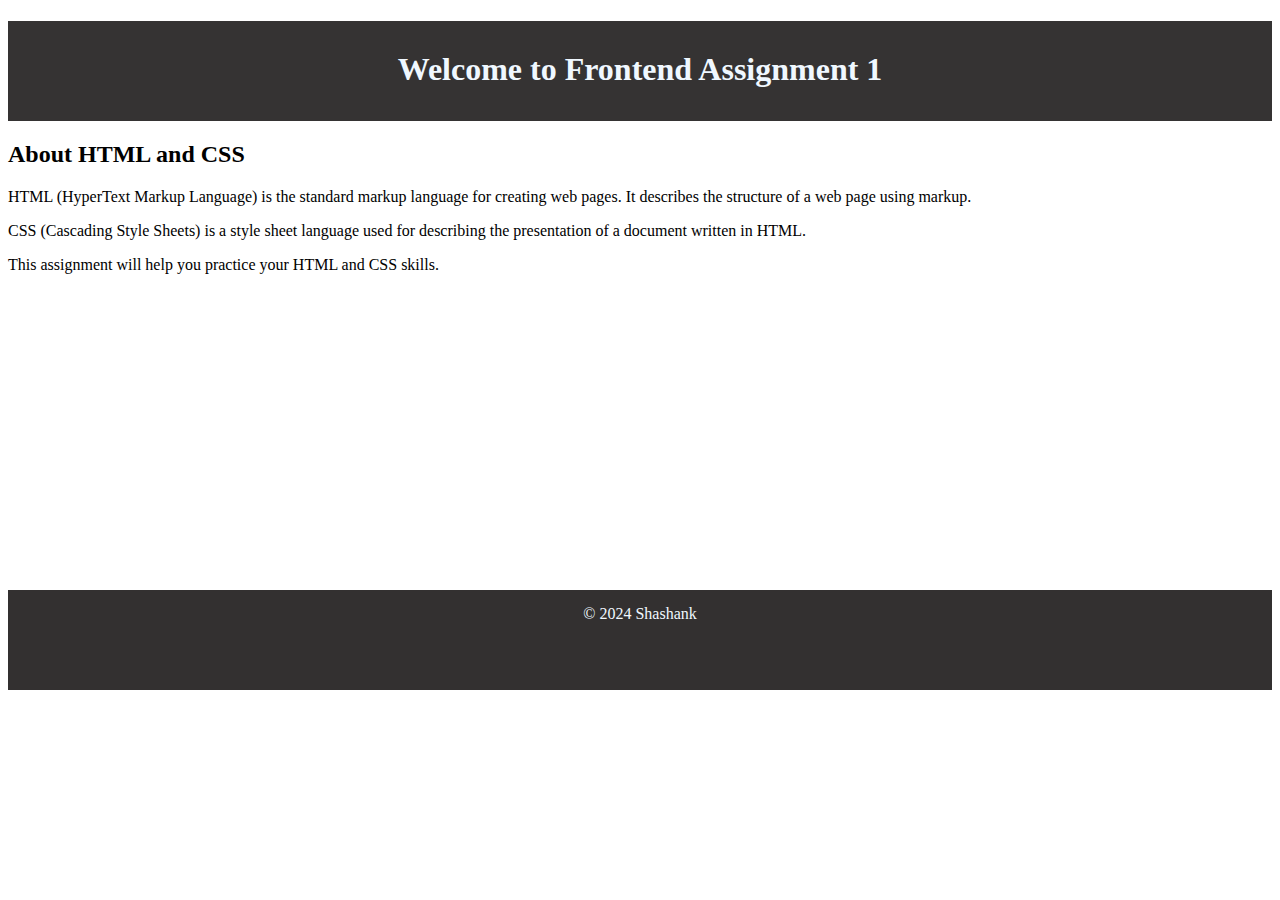
<file: assignment1/index.html>
<!DOCTYPE html>
<html lang="en">
<head>
    <meta charset="UTF-8">
    <meta name="viewport" content="width=device-width, initial-scale=1.0">
    <link rel="stylesheet" href="styles.css">
    <title>assignment 1</title>
    <header><h1>Welcome to Frontend Assignment 1</h1></header>
</head>
<body>
    <h2>About HTML and CSS</h2>
    <p>
        HTML (HyperText Markup Language) is the standard markup language for creating web pages. It
        describes the structure of a web page using markup.</p>
        
       <p>CSS (Cascading Style Sheets) is a style sheet language used for describing the presentation of a
        document written in HTML.</p> 

<p>This assignment will help you practice your HTML and CSS skills. </p> 
    </p>
</body>
<footer>&copy; 2024 Shashank</footer>
</html>
</file>
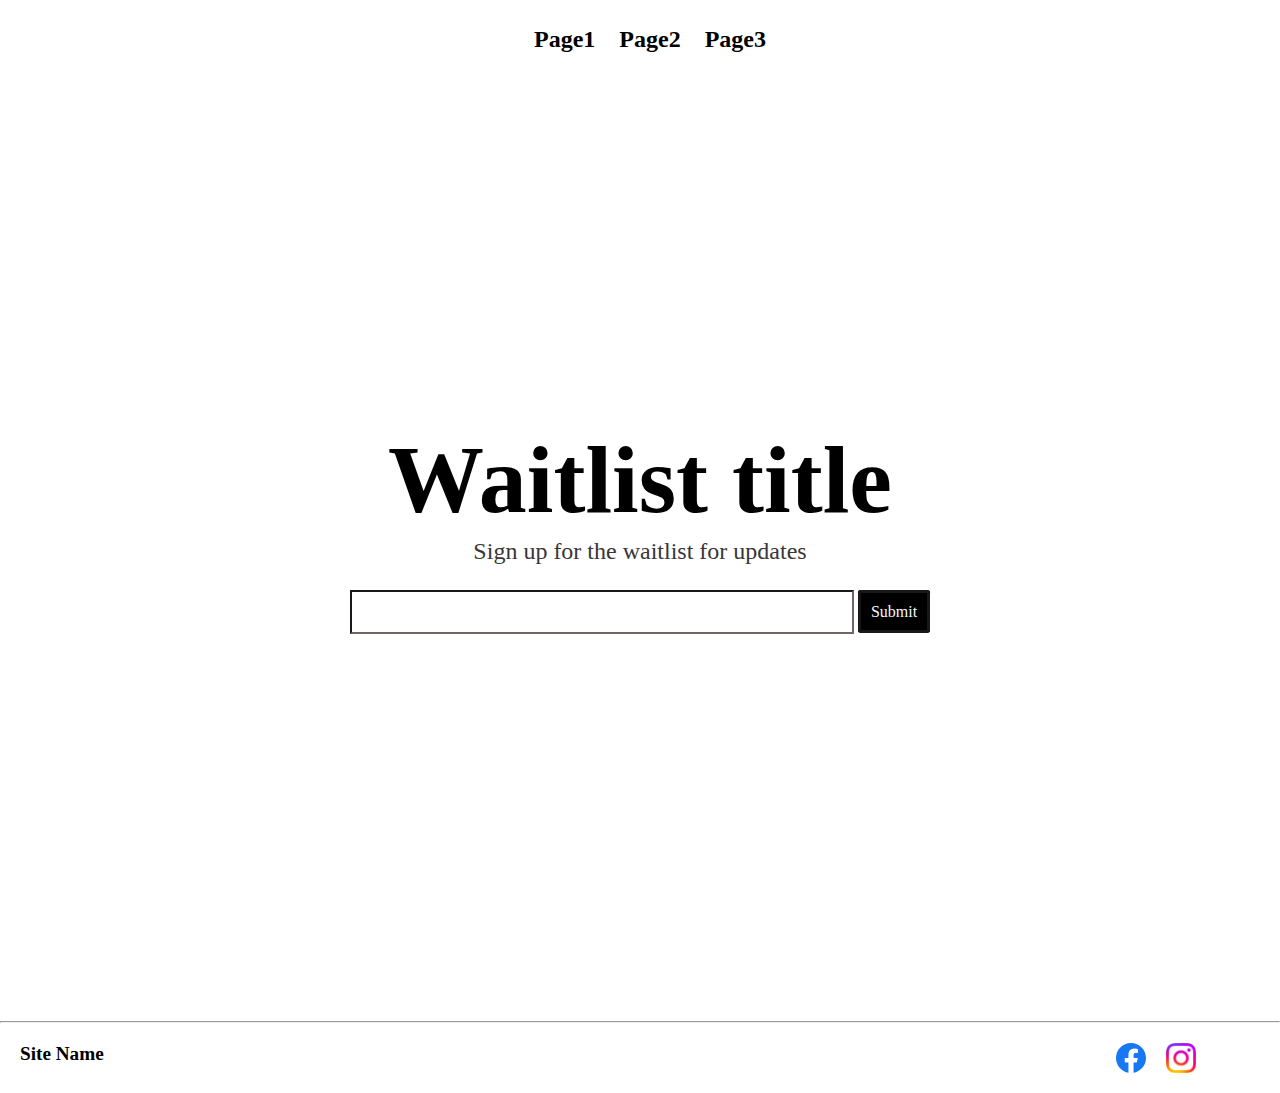
<file: assignment10/index.html>
<!DOCTYPE html>
<html lang="en">
<head>
    <meta charset="UTF-8">
    <meta name="viewport" content="width=device-width, initial-scale=1.0">
    <title>Document</title>
    <link rel="stylesheet" href="style.css">
</head>
<body>
   <nav>
    <a href="">Page1</a>
    <a href="">Page2</a>
    <a href="">Page3</a>
   </nav>
  
   <div class="container">
   <h1><strong>Waitlist title</strong></h1>
   <p>Sign up for the waitlist for updates</p>
   <form action="">
    <input type="email" class="mail" name="email" required>
 <a href="">Submit</a>  
 
</form>
<hr>

</div>
</body>
<footer>
    <div class="foot"> <strong>Site Name</strong></div>
   <div class="icon">
    <img src="images/font.svg.svg" alt="">
    <img src="images/insta.png" alt="" srcset="">
    </div>
</footer>
</html>
</file>
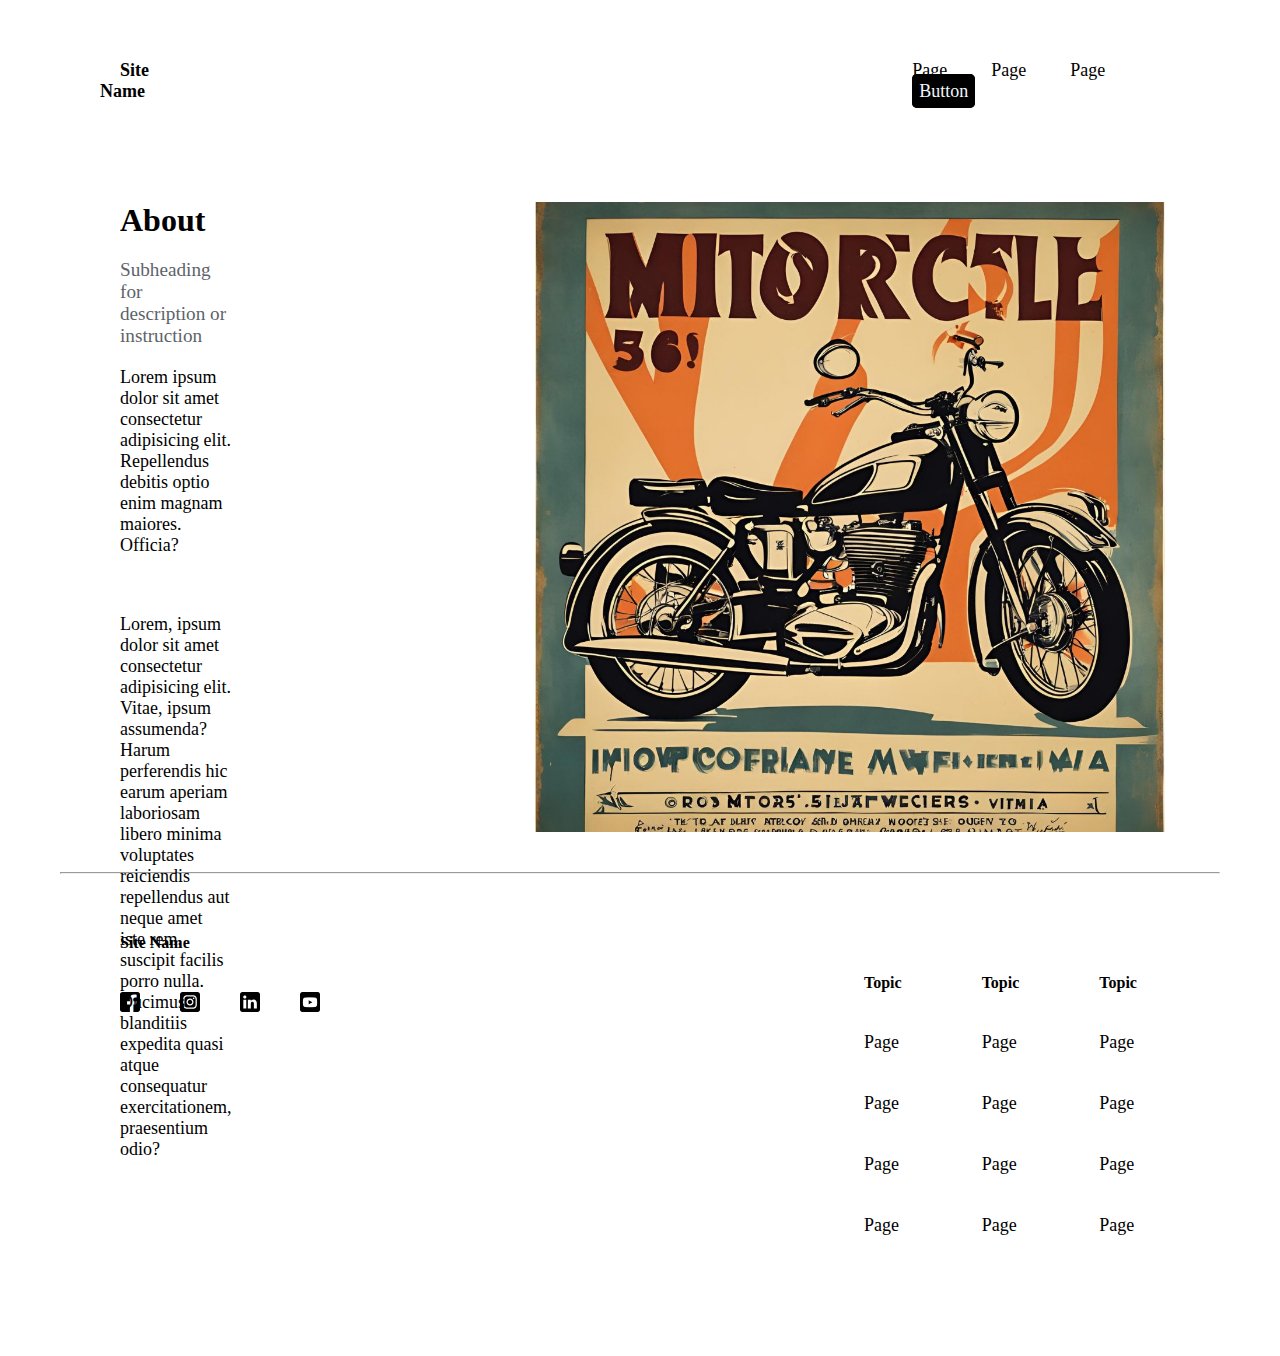
<file: assignment11/index.html>
<!DOCTYPE html>
<html lang="en">
  <head>
    <meta charset="UTF-8" />
    <meta name="viewport" content="width=device-width, initial-scale=1.0" />
    <title>Landing Page</title>
    <link rel="stylesheet" href="style.css" />
  </head>
  <header>
    <nav>
      <a href=""><strong>Site Name</strong></a>
      <div class="right">
        <a href="">Page</a>
        <a href="">Page</a>
        <a href="">Page</a>
        <a href="" class="btn">Button</a>
      </div>
    </nav>
  </header>
  <body>
    <div class="box">
      <div class="box1">
        <div class="head">About</div>
        <div class="sub">Subheading for description or instruction</div>
        <p>
          Lorem ipsum dolor sit amet consectetur adipisicing elit. Repellendus
          debitis optio enim magnam maiores. Officia?
        </p>
        <br />
        <p>
          Lorem, ipsum dolor sit amet consectetur adipisicing elit. Vitae, ipsum
          assumenda? Harum perferendis hic earum aperiam laboriosam libero
          minima voluptates reiciendis repellendus aut neque amet iste rem,
          suscipit facilis porro nulla. Ducimus blanditiis expedita quasi atque
          consequatur exercitationem, praesentium odio?
        </p>
      </div>
      <div class="box2">
        <img src="images/image.jpg" alt="" srcset="" />
      </div>
    </div>
    <hr />
  </body>
  <footer>
    <div class="temp1">
      <div class="site"><strong>Site Name</strong></div>
      <div class="images">
        <img src="images/facebook.svg" alt="" srcset="" />
        <img src="images/insta.svg" alt="" srcset="" />
        <img src="images/linkedin.svg" alt="" srcset="" />
        <img src="images/youtube.png" alt="" srcset="" />
      </div>
    </div>
    <div class="temp2">
      <div class="topics">
        <div class="topic1">
          <strong>Topic</strong>
          <a href="">Page</a>
          <a href="">Page</a>
          <a href="">Page</a>
          <a href="">Page</a>
        </div>
        <div class="topic1">
          <strong>Topic</strong>
          <a href="">Page</a>
          <a href="">Page</a>
          <a href="">Page</a>
          <a href="">Page</a>
        </div>
        <div class="topic1">
          <strong>Topic</strong>
          <a href="">Page</a>
          <a href="">Page</a>
          <a href="">Page</a>
          <a href="">Page</a>
        </div>
      </div>
    </div>
  </footer>
</html>
</file>
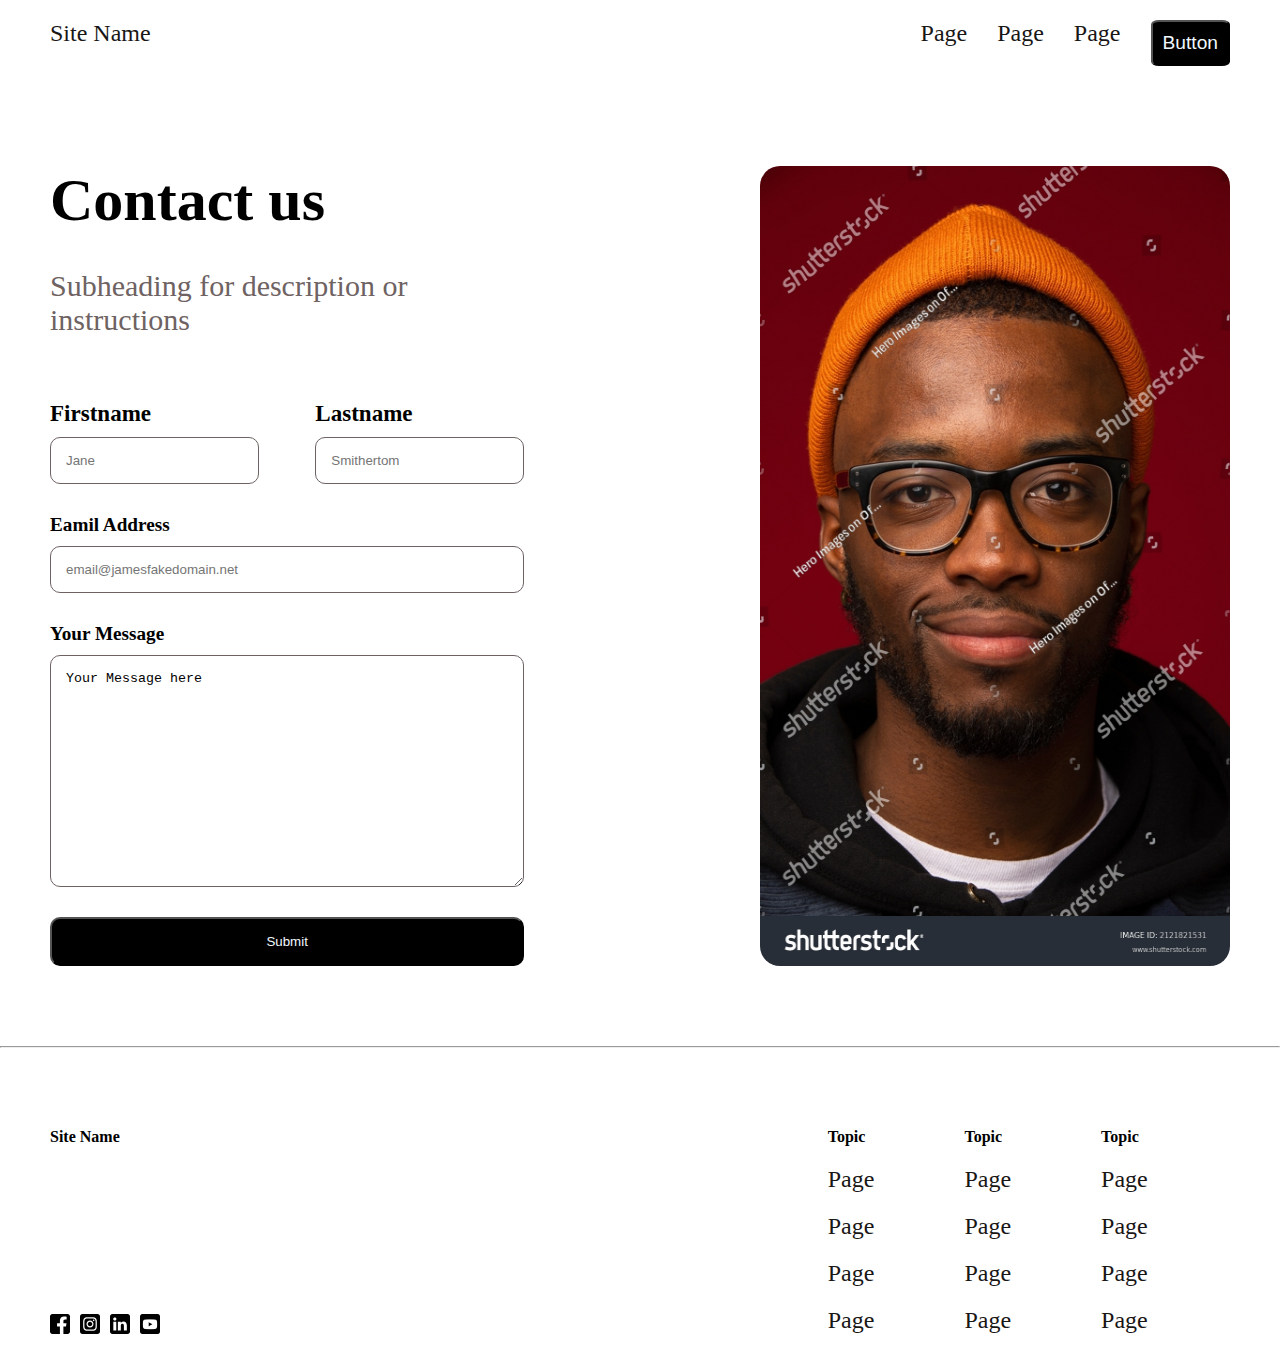
<file: assignment12/index.html>
<!DOCTYPE html>
<html lang="en">
  <head>
    <meta charset="UTF-8" />
    <meta name="viewport" content="width=device-width, initial-scale=1.0" />
    <title>Document</title>
    <link rel="stylesheet" href="style.css" />
  </head>
  <body>
    <div id="main">
      <nav>
        <div class="nleft">
          <a href="">Site Name</a>
        </div>
        <div class="nright">
          <a href="">Page</a><a href="">Page</a><a href="">Page</a>
          <button class="btn">Button</button>
        </div>
      </nav>
      <div class="container">
        <div class="lbox">
          <h1>Contact us</h1>
          <h2>Subheading for description or instructions</h2>
          <form action="">
            <div class="name">
              <div class="comp">
                <label for="username">Firstname</label>
                <input
                  type="text"
                  name="firstname"
                  id="firstname"
                  placeholder="Jane"
                  required
                />
              </div>
              <div class="comp">
                <label for="username">Lastname</label>
                <input
                  type="text"
                  name="lastname"
                  id="lastname"
                  placeholder="Smithertom"
                  required
                />
              </div>
            </div>
            <div class="comp">
              <label for="email">Eamil Address</label>
              <input
                type="email"
                name="email"
                id="email"
                placeholder="email@jamesfakedomain.net"
                required
              />
            </div>
            <div class="comp">
              <label for="text">Your Message</label>
              <textarea name="Message" id="Message" required>
Your Message here</textarea
              >
            </div>
            <button>Submit</button>
          </form>
        </div>
        <div class="rbox">
          <img src="images/img.jpg" alt="" />
        </div>
      </div>
    </div>
    <hr style="margin: 80px 0px" />
  </body>
  <footer>
    <div class="temp1">
      <div class="site"><strong>Site Name</strong></div>
      <div class="images">
        <img src="images/facebook.svg" alt="" srcset="" />
        <img src="images/insta.svg" alt="" srcset="" />
        <img src="images/linkedin.svg" alt="" srcset="" />
        <img src="images/youtube.png" alt="" srcset="" />
      </div>
    </div>
    <div class="temp2">
      <div class="topics">
        <div class="topic1">
          <strong>Topic</strong>
          <a href="">Page</a>
          <a href="">Page</a>
          <a href="">Page</a>
          <a href="">Page</a>
        </div>
        <div class="topic1">
          <strong>Topic</strong>
          <a href="">Page</a>
          <a href="">Page</a>
          <a href="">Page</a>
          <a href="">Page</a>
        </div>
        <div class="topic1">
          <strong>Topic</strong>
          <a href="">Page</a>
          <a href="">Page</a>
          <a href="">Page</a>
          <a href="">Page</a>
        </div>
      </div>
    </div>
  </footer>
</html>
</file>
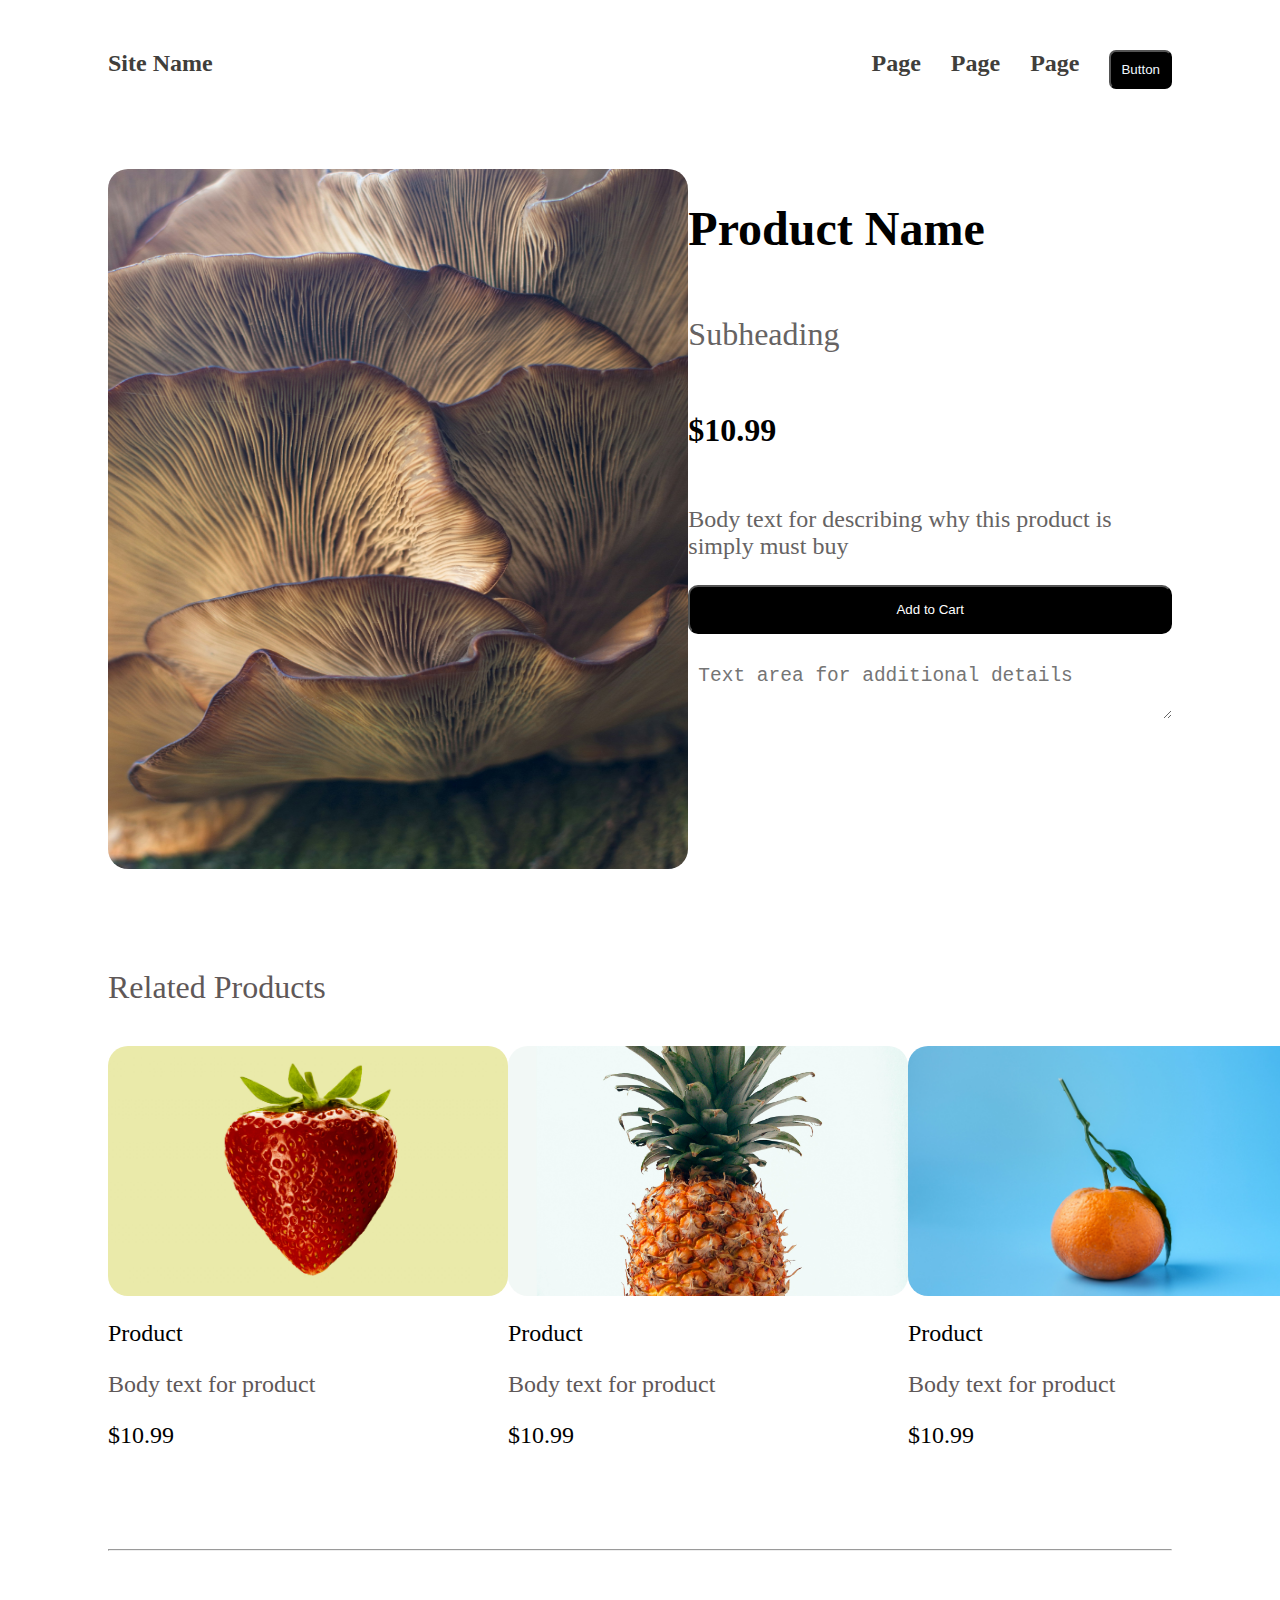
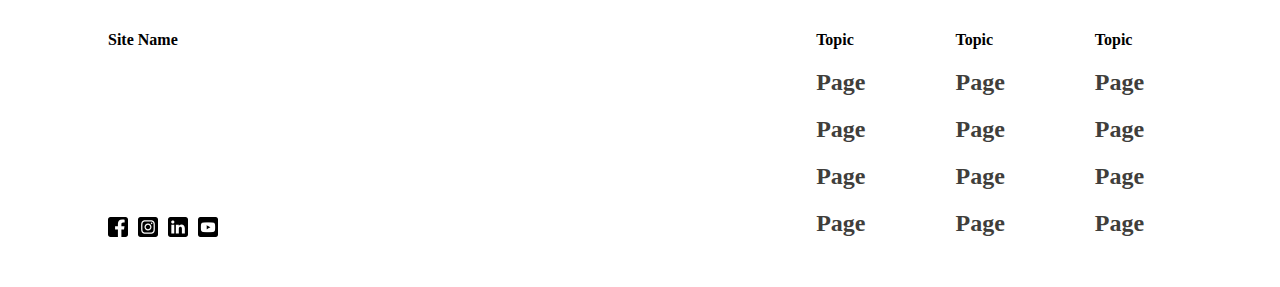
<file: assignment13/index.html>
<!DOCTYPE html>
<html lang="en">
  <head>
    <meta charset="UTF-8" />
    <meta name="viewport" content="width=device-width, initial-scale=1.0" />
    <title>Document</title>
    <link rel="stylesheet" href="style.css" />
  </head>
  <body>
    <div id="main">
      <nav>
        <div class="nleft">
          <a href="">Site Name</a>
        </div>
        <div class="nright">
          <a href="">Page</a><a href="">Page</a><a href="">Page</a>
          <button>Button</button>
        </div>
      </nav>
      <div class="container">
        <div class="lbox"><img src="images/img.jpg" alt="" /></div>
        <div class="rbox">
          <h1>Product Name</h1>
          <h2>Subheading</h2>
          <h3>$10.99</h3>
          <p>Body text for describing why this product is simply must buy</p>
          <button>Add to Cart</button>
          <textarea
            name="textarea"
            id="area"
            placeholder="Text area for additional details"
          ></textarea>
        </div>
      </div>
      <h1 id="sub">Related Products</h1>
      <div id="products">
        <div class="product">
          <img src="images/fruit1 (1).jpg" alt="" />
          <h2>Product</h2>
          <p>Body text for product</p>
          <h2>$10.99</h2>
        </div>
        <div class="product">
          <img src="images/fruit1 (2).jpg" alt="" />
          <h2>Product</h2>
          <p>Body text for product</p>
          <h2>$10.99</h2>
        </div>
        <div class="product">
          <img src="images/fruit1 (3).jpg" alt="" />
          <h2>Product</h2>
          <p>Body text for product</p>
          <h2>$10.99</h2>
        </div>
      </div>
    </div>
    <hr style="margin: 80px 100px" />
  </body>

  <footer>
    <div class="temp1">
      <div class="site"><strong>Site Name</strong></div>
      <div class="images">
        <img src="images/facebook.svg" alt="" srcset="" />
        <img src="images/insta.svg" alt="" srcset="" />
        <img src="images/linkedin.svg" alt="" srcset="" />
        <img src="images/youtube.png" alt="" srcset="" />
      </div>
    </div>
    <div class="temp2">
      <div class="topics">
        <div class="topic1">
          <strong>Topic</strong>
          <a href="">Page</a>
          <a href="">Page</a>
          <a href="">Page</a>
          <a href="">Page</a>
        </div>
        <div class="topic1">
          <strong>Topic</strong>
          <a href="">Page</a>
          <a href="">Page</a>
          <a href="">Page</a>
          <a href="">Page</a>
        </div>
        <div class="topic1">
          <strong>Topic</strong>
          <a href="">Page</a>
          <a href="">Page</a>
          <a href="">Page</a>
          <a href="">Page</a>
        </div>
      </div>
    </div>
  </footer>
</html>
</file>
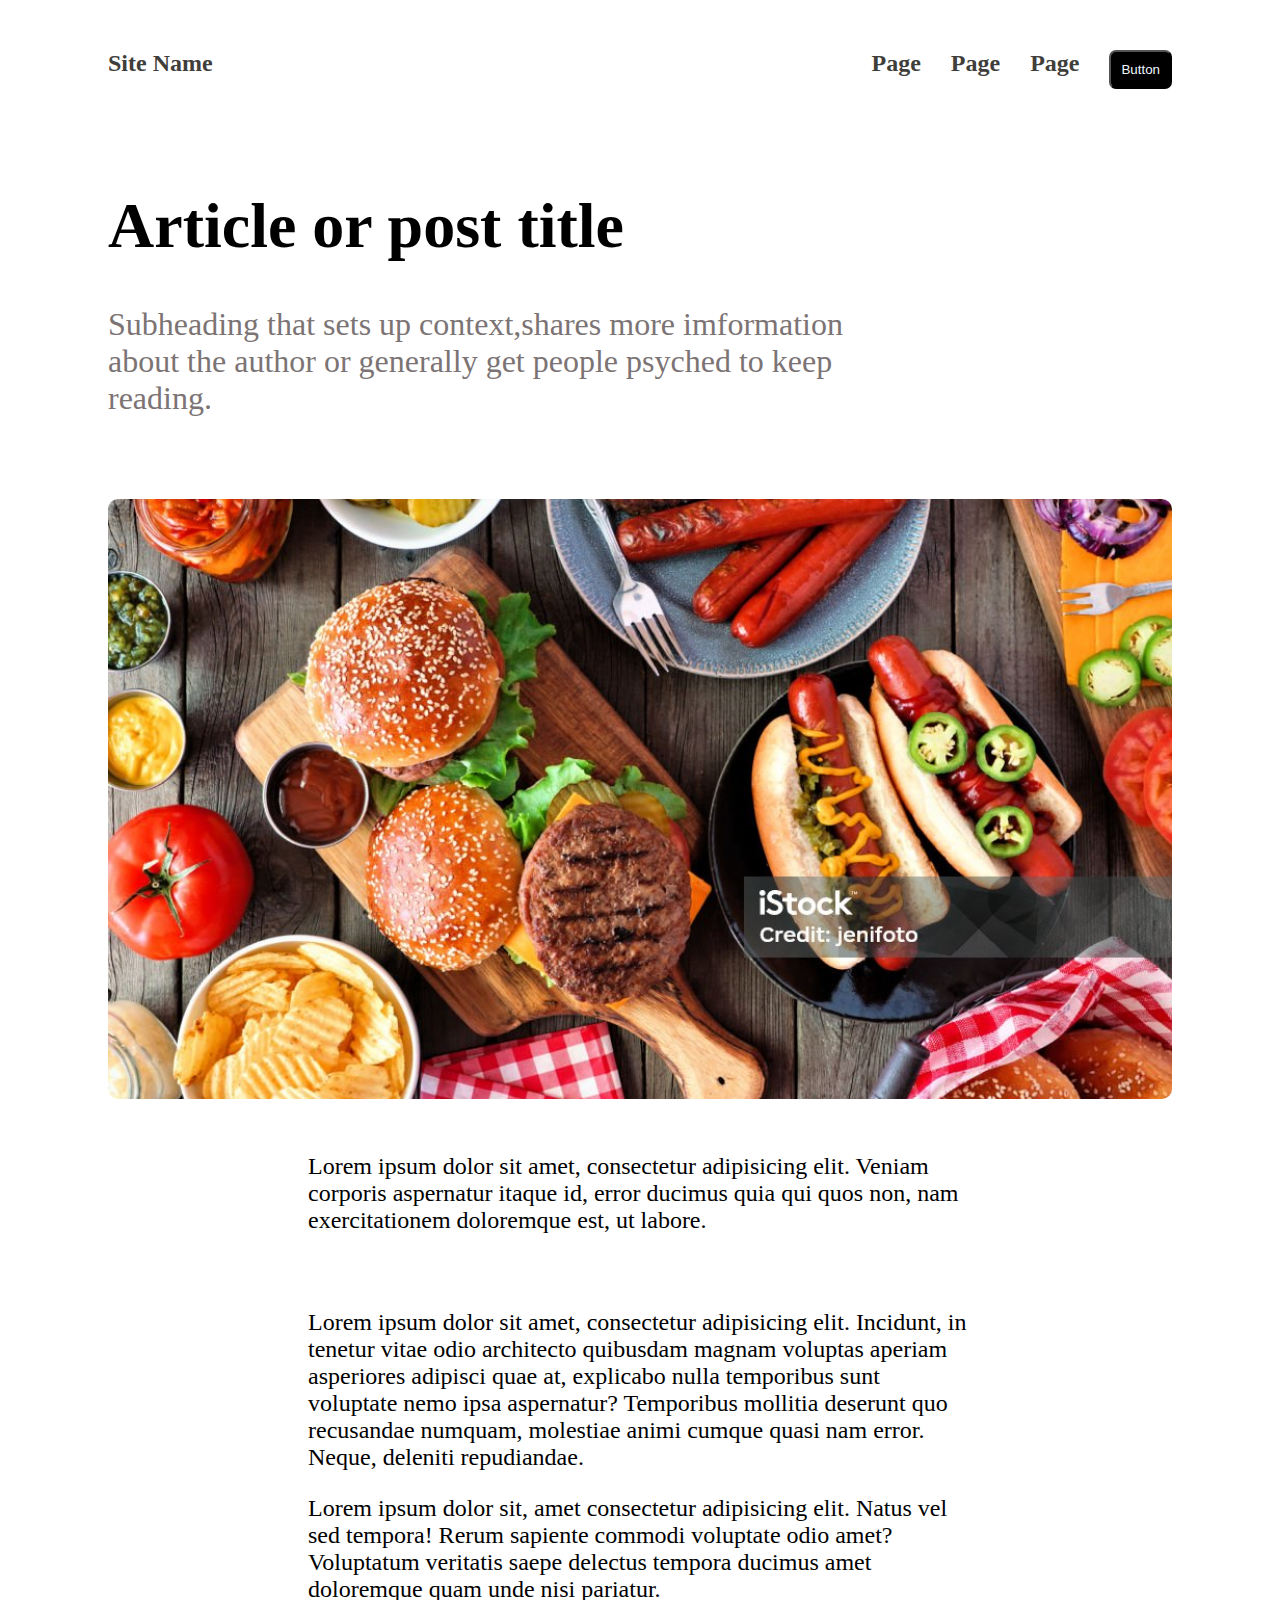
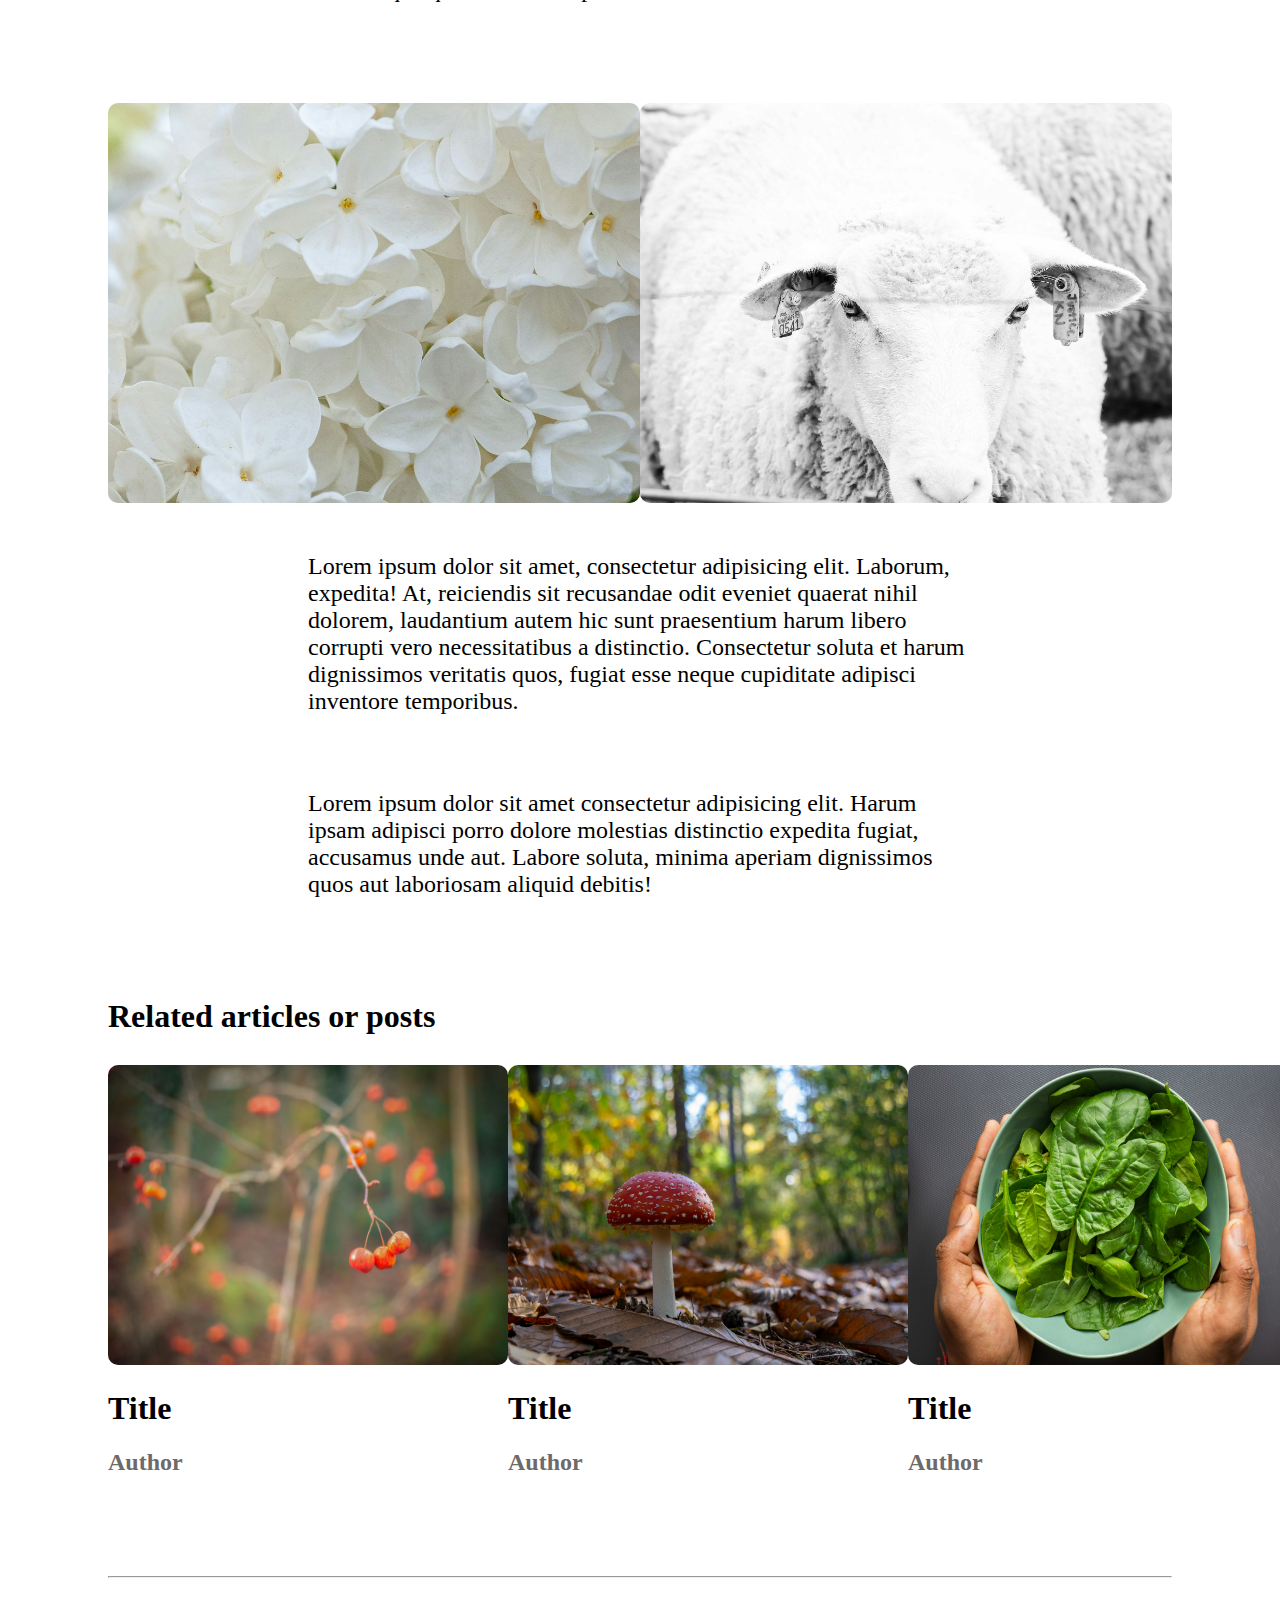
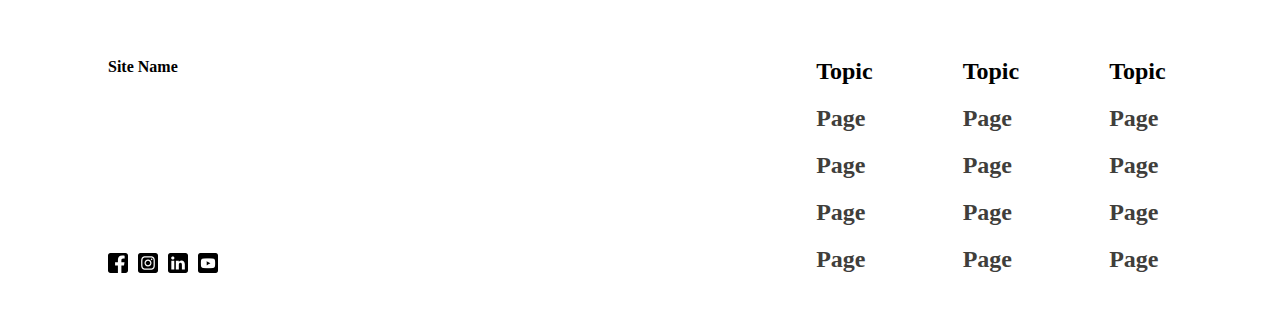
<file: assignment14/index.html>
<!DOCTYPE html>
<html lang="en">
  <head>
    <meta charset="UTF-8" />
    <meta name="viewport" content="width=device-width, initial-scale=1.0" />
    <title>Document</title>
    <link rel="stylesheet" href="style.css" />
  </head>
  <body>
    <div id="main">
      <nav>
        <div class="nleft">
          <a href="">Site Name</a>
        </div>
        <div class="nright">
          <a href="">Page</a><a href="">Page</a><a href="">Page</a>
          <button>Button</button>
        </div>
      </nav>
      <div id="text">
        <h1>Article or post title</h1>
        <p>
          Subheading that sets up context,shares more imformation about the
          author or generally get people psyched to keep reading.
        </p>
      </div>
      <img src="images/img (2).jpg" alt="" id="mainimg" />
      <div class="para">
        <p>
          Lorem ipsum dolor sit amet, consectetur adipisicing elit. Veniam
          corporis aspernatur itaque id, error ducimus quia qui quos non, nam
          exercitationem doloremque est, ut labore.
        </p>
        <br />
        <p>
          Lorem ipsum dolor sit amet, consectetur adipisicing elit. Incidunt, in
          tenetur vitae odio architecto quibusdam magnam voluptas aperiam
          asperiores adipisci quae at, explicabo nulla temporibus sunt voluptate
          nemo ipsa aspernatur? Temporibus mollitia deserunt quo recusandae
          numquam, molestiae animi cumque quasi nam error. Neque, deleniti
          repudiandae.
        </p>
        <p>
          Lorem ipsum dolor sit, amet consectetur adipisicing elit. Natus vel
          sed tempora! Rerum sapiente commodi voluptate odio amet? Voluptatum
          veritatis saepe delectus tempora ducimus amet doloremque quam unde
          nisi pariatur.
        </p>
      </div>
      <div id="images">
        <img src="images/flower.jpg" alt="" /><img
          src="images/sheep (1).jpg"
          alt=""
        />
      </div>
      <div class="para">
        <p>
          Lorem ipsum dolor sit amet, consectetur adipisicing elit. Laborum,
          expedita! At, reiciendis sit recusandae odit eveniet quaerat nihil
          dolorem, laudantium autem hic sunt praesentium harum libero corrupti
          vero necessitatibus a distinctio. Consectetur soluta et harum
          dignissimos veritatis quos, fugiat esse neque cupiditate adipisci
          inventore temporibus.
        </p>
        <br />
        <p>
          Lorem ipsum dolor sit amet consectetur adipisicing elit. Harum ipsam
          adipisci porro dolore molestias distinctio expedita fugiat, accusamus
          unde aut. Labore soluta, minima aperiam dignissimos quos aut
          laboriosam aliquid debitis!
        </p>
      </div>
      <h1 style="position: relative; margin-top: 100px">
        Related articles or posts
      </h1>
      <div id="items">
        <div class="item">
          <img src="images/appe.jpg" alt="" />
          <h1>Title</h1>
          <h2>Author</h2>
        </div>
        <div class="item">
          <img src="images/mushroom.jpg" alt="" />
          <h1>Title</h1>
          <h2>Author</h2>
        </div>
        <div class="item">
          <img src="images/spinach.jpg" alt="" />
          <h1>Title</h1>
          <h2>Author</h2>
        </div>
      </div>
    </div>
    <hr style="margin: 80px 100px" />
  </body>
  <footer>
    <div class="temp1">
      <div class="site"><strong>Site Name</strong></div>
      <div class="images">
        <img src="images/facebook.svg" alt="" srcset="" />
        <img src="images/insta.svg" alt="" srcset="" />
        <img src="images/linkedin.svg" alt="" srcset="" />
        <img src="images/youtube.png" alt="" srcset="" />
      </div>
    </div>
    <div class="temp2">
      <div class="topics">
        <div class="topic1">
          <strong style="font-size: x-large">Topic</strong>
          <a href="">Page</a>
          <a href="">Page</a>
          <a href="">Page</a>
          <a href="">Page</a>
        </div>
        <div class="topic1">
          <strong style="font-size: x-large">Topic</strong>
          <a href="">Page</a>
          <a href="">Page</a>
          <a href="">Page</a>
          <a href="">Page</a>
        </div>
        <div class="topic1">
          <strong style="font-size: x-large">Topic</strong>
          <a href="">Page</a>
          <a href="">Page</a>
          <a href="">Page</a>
          <a href="">Page</a>
        </div>
      </div>
    </div>
  </footer>
</html>
</file>
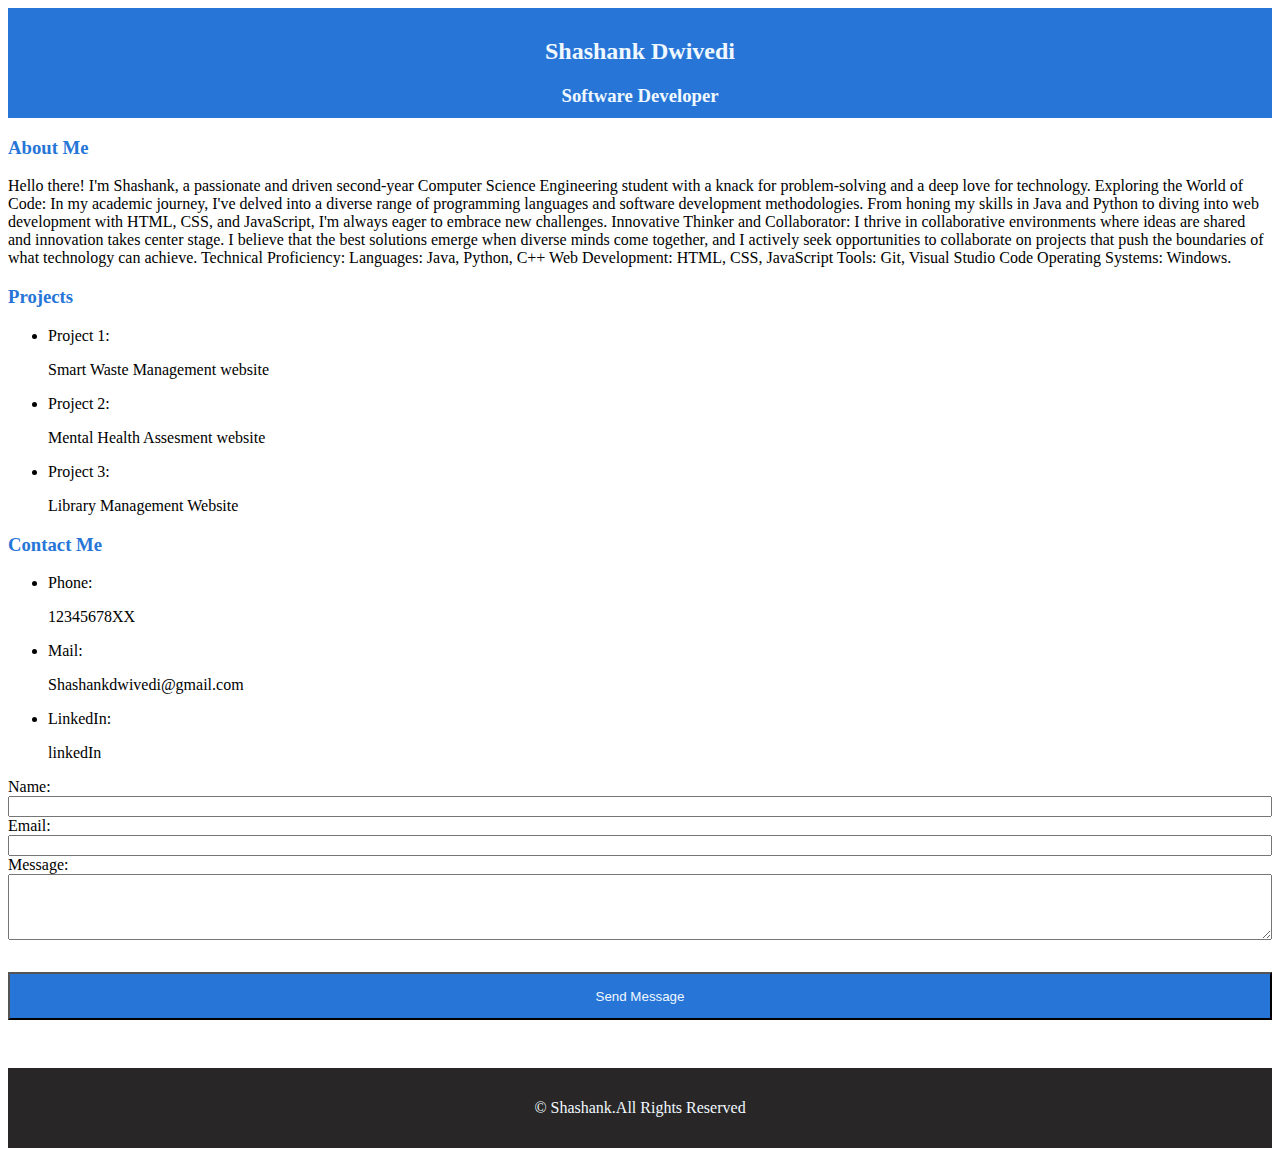
<file: assignment2/index.html>
<!DOCTYPE html>
<html lang="en">
  <head>
    <meta charset="UTF-8" />
    <meta name="viewport" content="width=device-width, initial-scale=1.0" />
    <title>Assignment2</title>
    <header>
      <h2>Shashank Dwivedi</h2>
      <h3>Software Developer</h3>
    </header>
    <link rel="stylesheet" href="styles.css" />
  </head>
  <body>
    <h3 class="heading">About Me</h3>
    <p>
      Hello there! I'm Shashank, a passionate and driven second-year Computer
      Science Engineering student with a knack for problem-solving and a deep
      love for technology. Exploring the World of Code: In my academic journey,
      I've delved into a diverse range of programming languages and software
      development methodologies. From honing my skills in Java and Python to
      diving into web development with HTML, CSS, and JavaScript, I'm always
      eager to embrace new challenges. Innovative Thinker and Collaborator: I
      thrive in collaborative environments where ideas are shared and innovation
      takes center stage. I believe that the best solutions emerge when diverse
      minds come together, and I actively seek opportunities to collaborate on
      projects that push the boundaries of what technology can achieve.
      Technical Proficiency: Languages: Java, Python, C++ Web Development: HTML,
      CSS, JavaScript Tools: Git, Visual Studio Code Operating Systems: Windows.
    </p>
    <h3 class="heading">Projects</h3>
    <ul>
      <li>
        Project 1:
        <p>Smart Waste Management website</p>
      </li>
      <li>
        Project 2:
        <p>Mental Health Assesment website</p>
      </li>
      <li>
        Project 3:
        <p>Library Management Website</p>
      </li>
    </ul>
    <h3 class="heading">Contact Me</h3>
    <ul>
      <li>
        Phone:
        <p>12345678XX</p>
      </li>
      <li>
        Mail:
        <p>Shashankdwivedi@gmail.com</p>
      </li>
      <li>
        LinkedIn:
        <p>
          <a href="https://www.linkedin.com/in/shashank-dwivedi-2b1739248/"></a>
        </p>
        linkedIn
      </li>
    </ul>
    <form action="#" method="post" class="fr">
      <label for="name">Name:</label>
      <input type="text" id="name" name="name" required />

      <label for="email">Email:</label>
      <input type="email" id="email" name="email" required />

      <label for="message">Message:</label>
      <textarea id="message" name="message" rows="4" required></textarea>

      <button type="submit" class="btn">Send Message</button>
    </form>
    <footer>&copy; Shashank.All Rights Reserved</footer>
  </body>
</html>
</file>
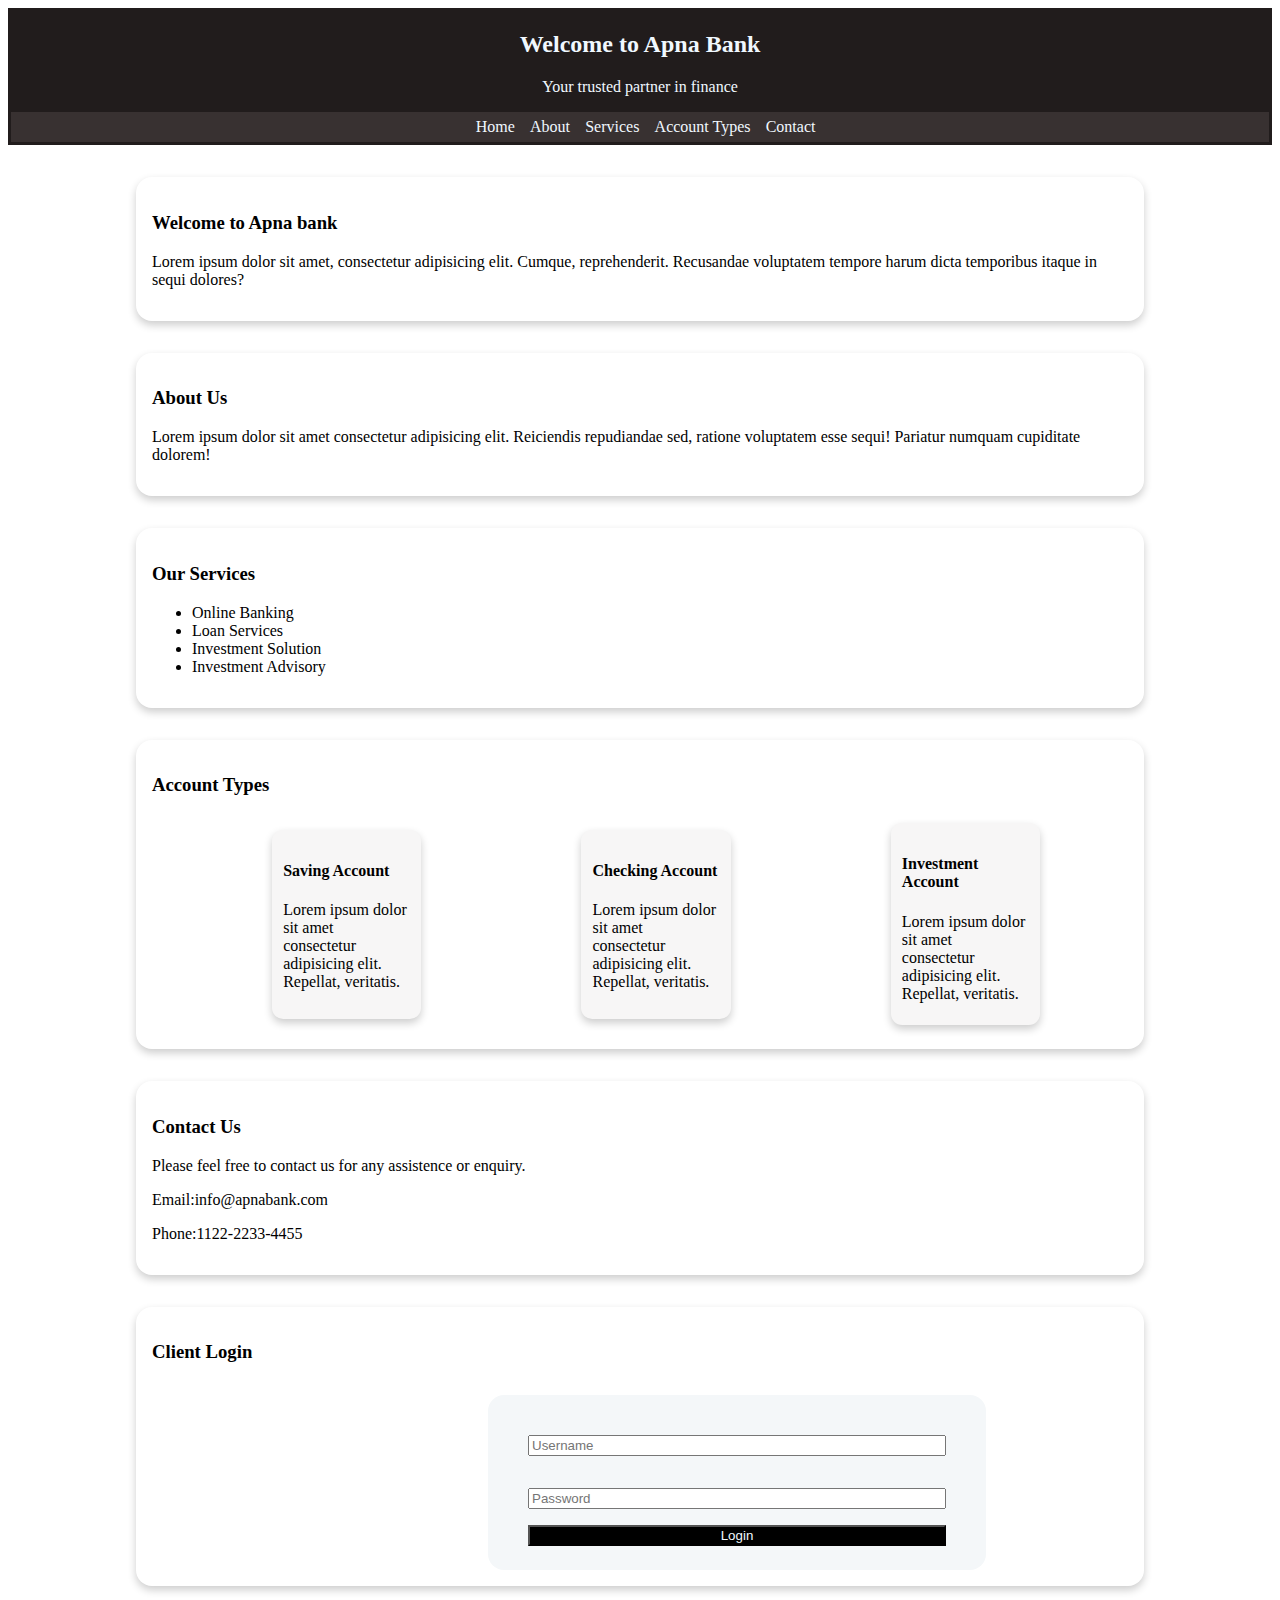
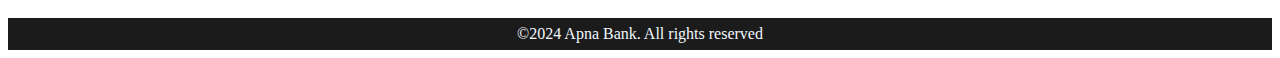
<file: assignment5/index.html>
<!DOCTYPE html>
<html lang="en">
  <head>
    <meta charset="UTF-8" />
    <meta name="viewport" content="width=device-width, initial-scale=1.0" />
    <title>assignment5</title>
    <link rel="stylesheet" href="styles.css" />
  </head>
  <header>
    <h2>Welcome to Apna Bank</h2>
    <p>Your trusted partner in finance</p>
    <nav class="navi">
      <a href="">Home</a>
      <a href="">About</a>
      <a href="">Services</a>
      <a href="">Account Types</a>
      <a href="">Contact</a>
    </nav>
  </header>
  <body>
    <div class="title">
      <h3>Welcome to Apna bank</h3>
      <p>
        Lorem ipsum dolor sit amet, consectetur adipisicing elit. Cumque,
        reprehenderit. Recusandae voluptatem tempore harum dicta temporibus
        itaque in sequi dolores?
      </p>
    </div>
    <div class="about">
      <h3>About Us</h3>
      <p>
        Lorem ipsum dolor sit amet consectetur adipisicing elit. Reiciendis
        repudiandae sed, ratione voluptatem esse sequi! Pariatur numquam
        cupiditate dolorem!
      </p>
    </div>
    <div class="services">
      <h3>Our Services</h3>
      <ul>
        <li>Online Banking</li>
        <li>Loan Services</li>
        <li>Investment Solution</li>
        <li>Investment Advisory</li>
      </ul>
    </div>
    <div class="account">
      <h3>Account Types</h3>
      <div class="card">
        <div class="card1">
          <h4>Saving Account</h4>
          <p>
            Lorem ipsum dolor sit amet consectetur adipisicing elit. Repellat,
            veritatis.
          </p>
        </div>

        <div class="card2">
          <h4>Checking Account</h4>
          <p>
            Lorem ipsum dolor sit amet consectetur adipisicing elit. Repellat,
            veritatis.
          </p>
        </div>

        <div class="card3">
          <h4>Investment Account</h4>
          <p>
            Lorem ipsum dolor sit amet consectetur adipisicing elit. Repellat,
            veritatis.
          </p>
        </div>
      </div>
    </div>
    <div class="contact">
      <h3>Contact Us</h3>
      <p>Please feel free to contact us for any assistence or enquiry.</p>
      <p>Email:info@apnabank.com</p>
      <p>Phone:1122-2233-4455</p>
    </div>
    <div class="login">
      <h3>Client Login</h3>
      <form action="">
        <input type="text" placeholder="Username" />
        <input type="password" placeholder="Password" />
        <button>Login</button>
      </form>
    </div>
  </body>
  <footer>&copy;2024 Apna Bank. All rights reserved</footer>
</html>
</file>
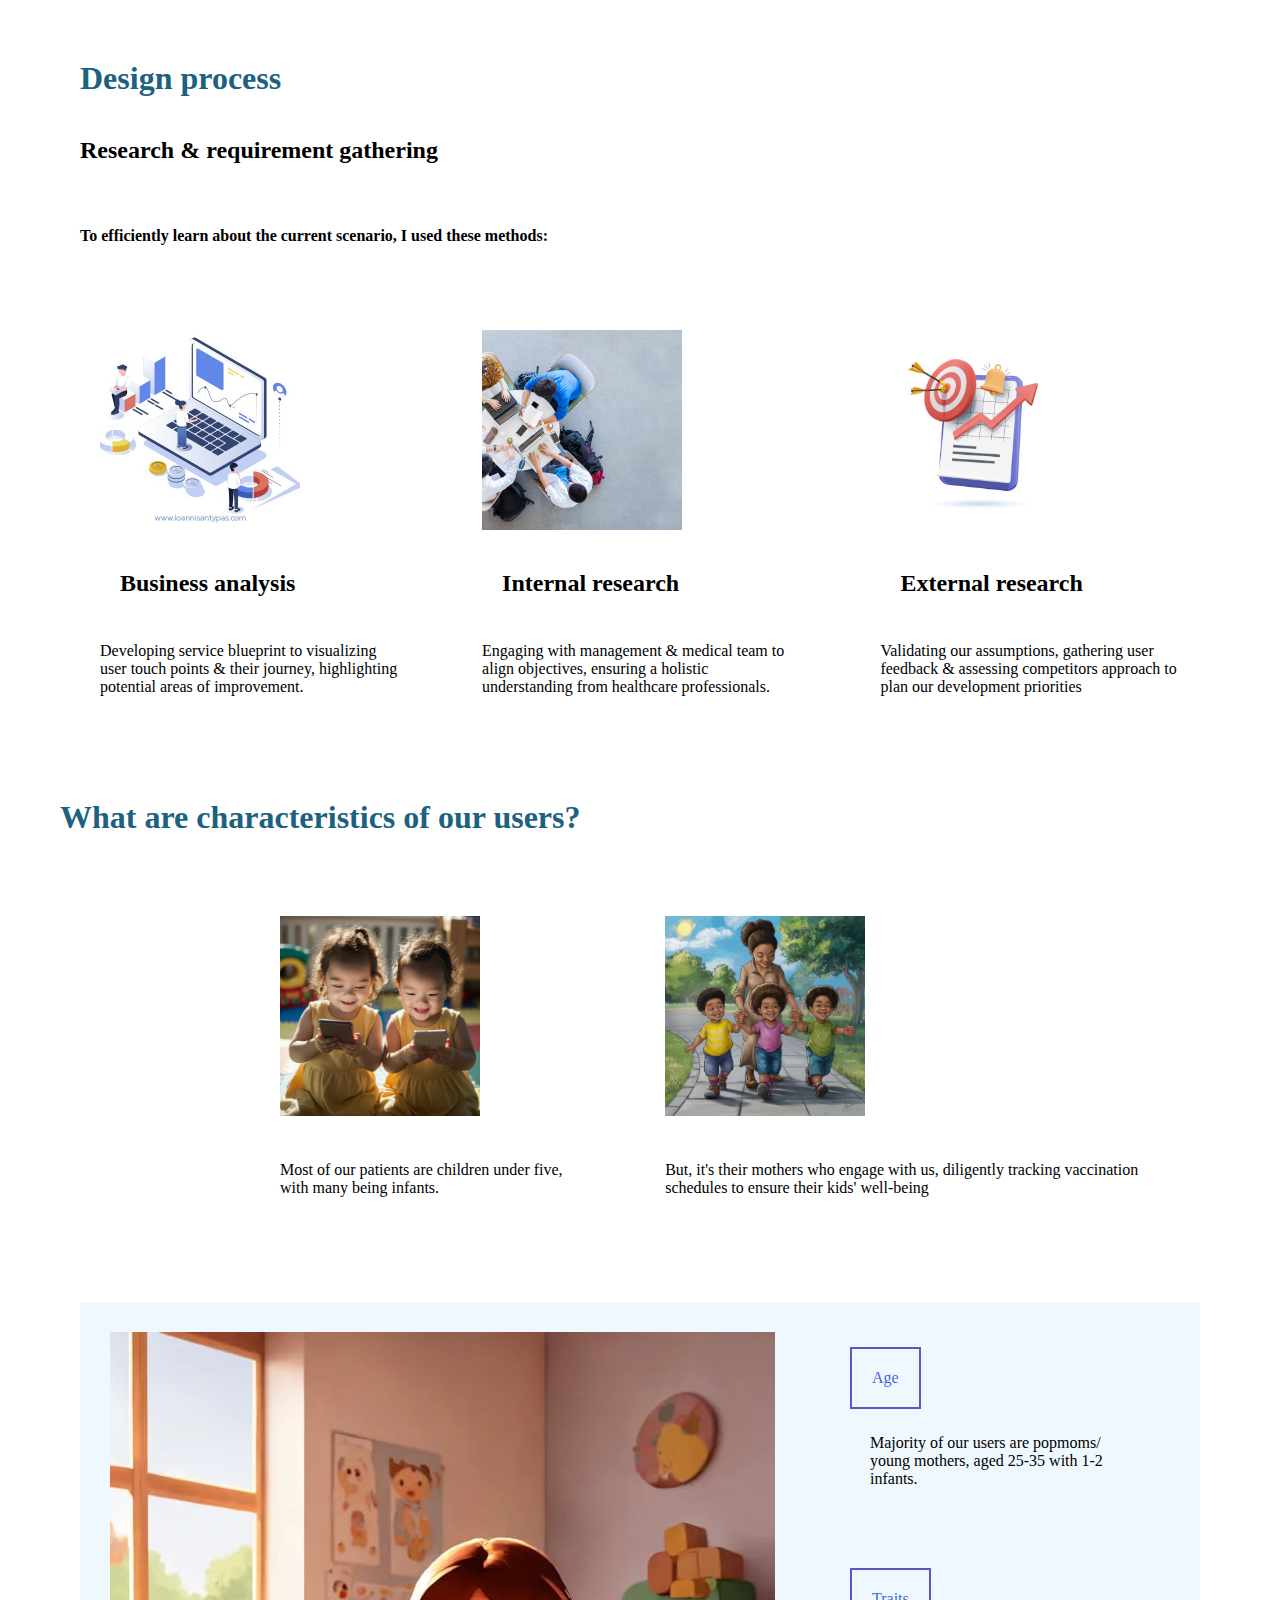
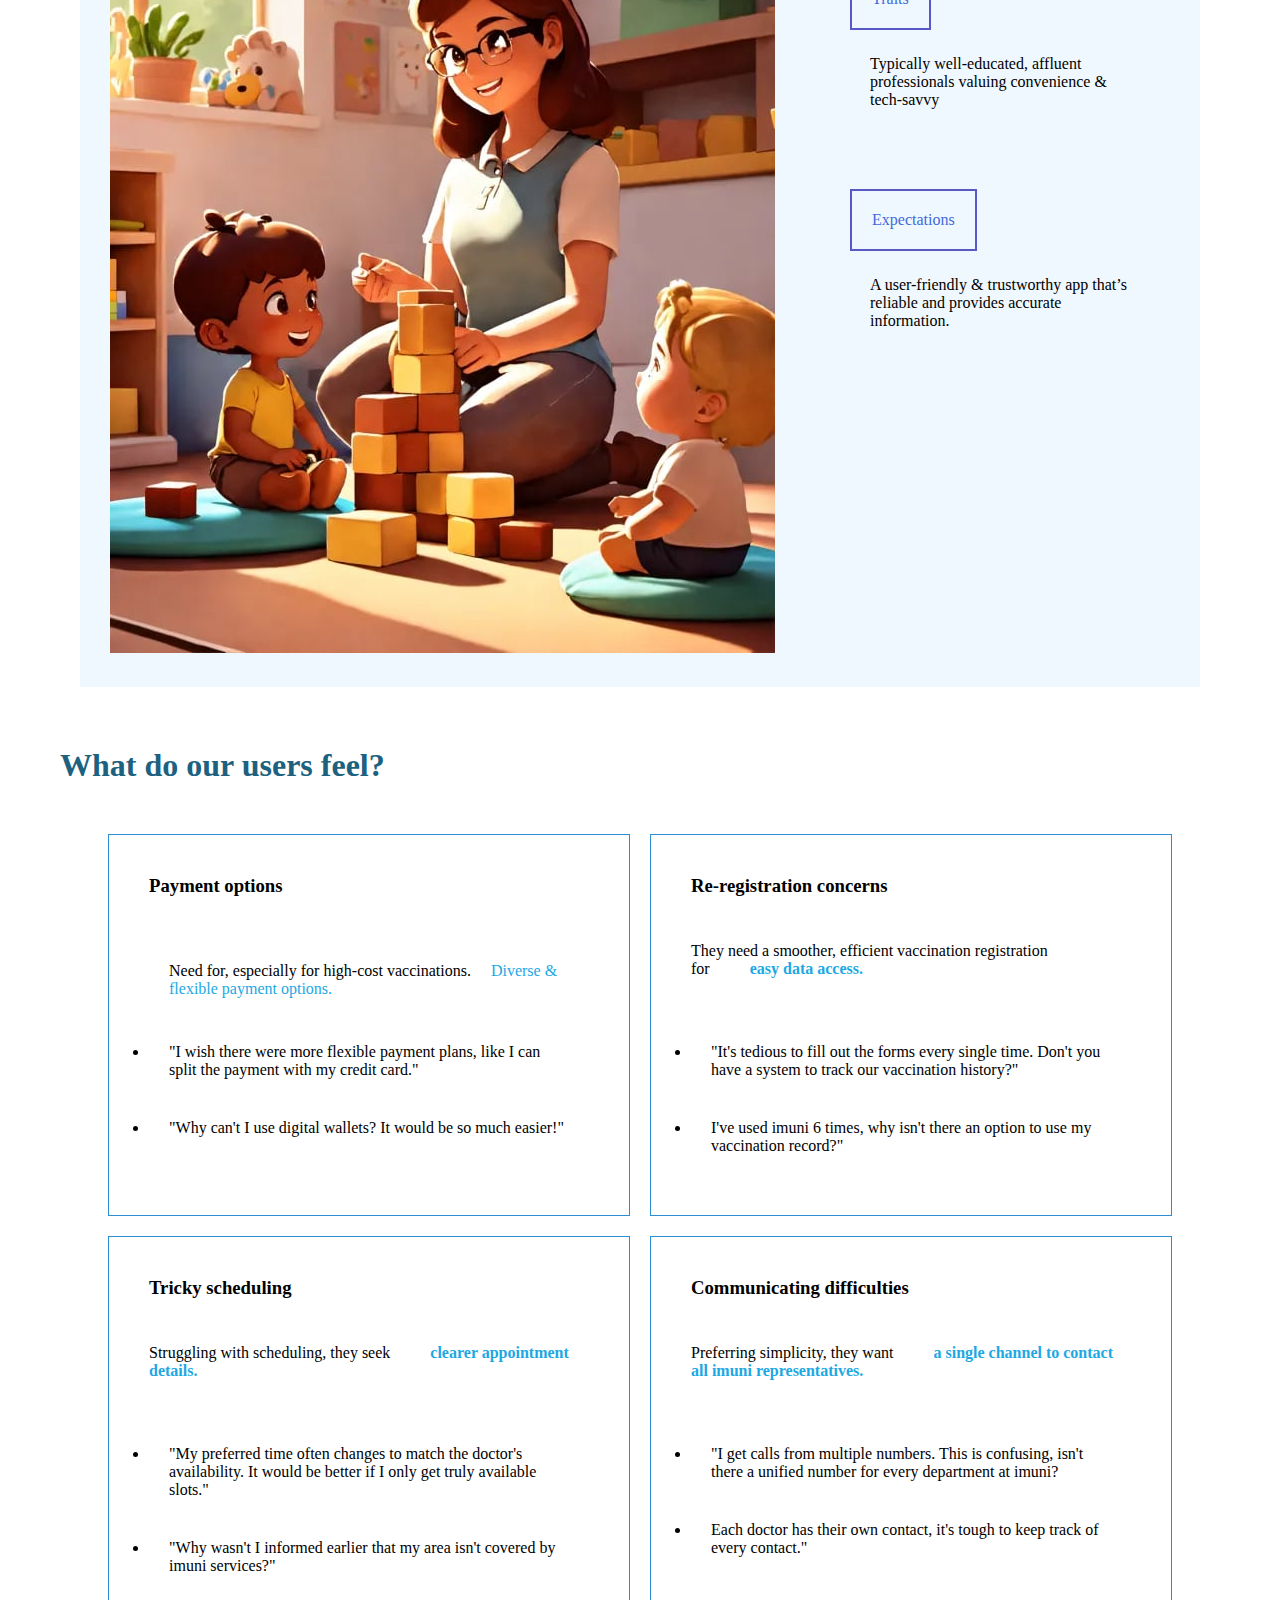
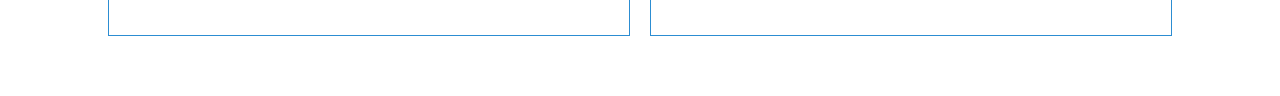
<file: assignment6/index.html>
<!DOCTYPE html>
<html lang="en">
  <head>
    <meta charset="UTF-8" />
    <meta name="viewport" content="width=device-width, initial-scale=1.0" />
    <title>Assignment 6</title>
    <link rel="stylesheet" href="styles.css" />
  </head>
  <body>
    <h1><strong>Design process</strong></h1>

    <h2><strong>Research & requirement gathering</strong></h2>
    <br />
   <p><strong>To efficiently learn about the current scenario, I used these methods:</strong></p> 

    <div class="part1">
      <div class="group">
        <img src="/assignment6/images/buisness.jpg" alt="" class="groupimg" />

        <h2><strong>Business analysis</strong></h2>
        <p>
          Developing service blueprint to visualizing user touch points & their
          journey, highlighting potential areas of improvement.
        </p>
      </div>
      <div class="group">
        <img src="/assignment6/images/internalresearch.jpg" alt="" class="groupimg" />

        <h2><strong>Internal research</strong></h2>
        <p>
          Engaging with management & medical team to align objectives, ensuring
          a holistic understanding from healthcare professionals.
        </p>
      </div>
      <div class="group">
        <img src="/assignment6/images/externalresearch.jpg" alt="" class="groupimg" />

        <h2><strong>External research</strong></h2>

        <p>
          Validating our assumptions, gathering user feedback & assessing
          competitors approach to plan our development priorities
        </p>
        <br />
      </div>
    </div>
    <h1>What are characteristics of our users?</h1>
    <div class="group2">
      <div class="section1">
        <img src="/assignment6/images/part2.1.jpeg" alt="" class="group2img" />
        <p>
          Most of our patients are children under five, with many being infants.
        </p>
      </div>
      <div class="section1">
        <img src="/assignment6/images/part2.2.jpeg" alt="" class="group2img" />
        <p>
          But, it's their mothers who engage with us, diligently tracking
          vaccination schedules to ensure their kids' well-being
        </p>
      </div>
    </div>
    <div class="group3">
      <div class="box1"><img src="/assignment6/images/part3.jpg" alt="" class="responsive" /></div>
      <div class="box2">
        <div class="sub">
        <div class="blue">Age</div>
        <p>
          Majority of our users are popmoms/ young mothers, aged 25-35 with 1-2
          infants.
        </p></div>
        <div class="sub">
        <div class="blue">Traits</div>
        <p>
          Typically well-educated, affluent professionals valuing convenience &
          tech-savvy
        </p>
    </div>
    <div class="sub">
        <div class="blue">Expectations</div>
        <p>
          A user-friendly & trustworthy app that’s reliable and provides
          accurate information.
        </p></div>
      </div>
    </div>
    <h1>What do our users feel?</h1>
    <div class="container">
        <div class="card">
            <h3>Payment options</h3>
            <ul>
            <p>Need for, especially for high-cost vaccinations.<span class="colored">Diverse & flexible payment options.</span></p>
            <li>"I wish there were more flexible payment plans, like I can split the payment with my credit card."</li>
            <li>"Why can't I use digital wallets? It would be so much easier!"</li>
        </ul>
        </div>
        <div class="card">
            <h3>Re-registration concerns</h3>
            <p>They need a smoother, efficient vaccination registration for<span class="colored"><strong>easy data access.</strong></span></p>
            <ul>
            <li>"It's tedious to fill out the forms every single time. Don't you have a system to track our vaccination history?"</li>
            <li>I've used imuni 6 times, why isn't there an option to use my vaccination record?"</li>
        </ul>
        </div>
        <div class="card">
            <h3>Tricky scheduling</h3>
            <p>Struggling with scheduling, they seek<span class="colored"><strong>clearer appointment details.</strong></span></p>
            <ul>
            <li>"My preferred time often changes to match the doctor's availability. It would be better if I only get truly available slots."</li>
            <li>"Why wasn't I informed earlier that my area isn't covered by imuni services?"</li>
        </ul>
        </div>
        <div class="card">
            <h3>Communicating difficulties</h3>
            <p>Preferring simplicity, they want<span class="colored"><strong>a single channel to contact all imuni representatives.</strong></span></p>
            <ul>
            <li>"I get calls from multiple numbers. This is confusing, isn't there a unified number for every department at imuni?</li>
            <li>Each doctor has their own contact, it's tough to keep track of every contact."</li>
        </ul>
        </div>
    </div>
  </body>
</html>
</file>
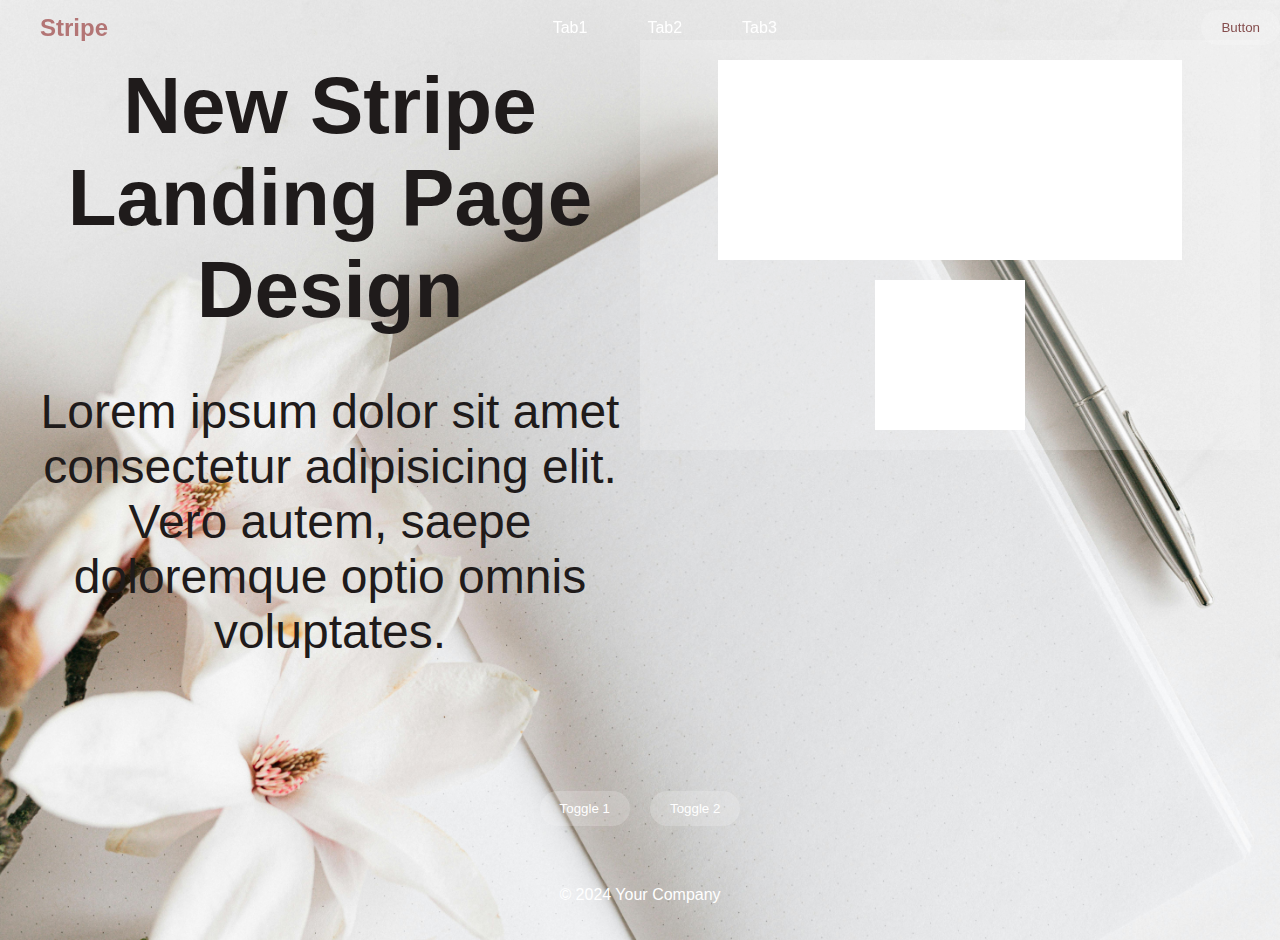
<file: assignment7/index.html>
<!DOCTYPE html>
<html lang="en">
  <head>
    <meta charset="UTF-8" />
    <meta name="viewport" content="width=device-width, initial-scale=1.0" />
    <title>Landing Page</title>
    <link rel="stylesheet" href="style.css" />
  </head>
  <body>
    <nav class="navbar">
      <div class="logo">Stripe</div>
      <ul class="nav-links">
        <li><a href="#">Tab1</a></li>
        <li><a href="#">Tab2</a></li>
        <li><a href="#">Tab3</a></li>
      </ul>
      <button class="nav-button">Button</button>
    </nav>
    <div class="landing-page">
      <main class="content">
        <div class="left-side">
          <h2>New Stripe Landing Page Design</h2>
          <p>
            Lorem ipsum dolor sit amet consectetur adipisicing elit. Vero autem,
            saepe doloremque optio omnis voluptates.
          </p>
        </div>
        <div class="right-side">
          <div class="rectangle"></div>
          <div class="square"></div>
        </div>
      </main>
      <div class="toggle-buttons">
        <button class="toggle-button">Toggle 1</button>
        <button class="toggle-button">Toggle 2</button>
      </div>
      <footer>
        <p>&copy; 2024 Your Company</p>
      </footer>
    </div>
  </body>
</html>
</file>
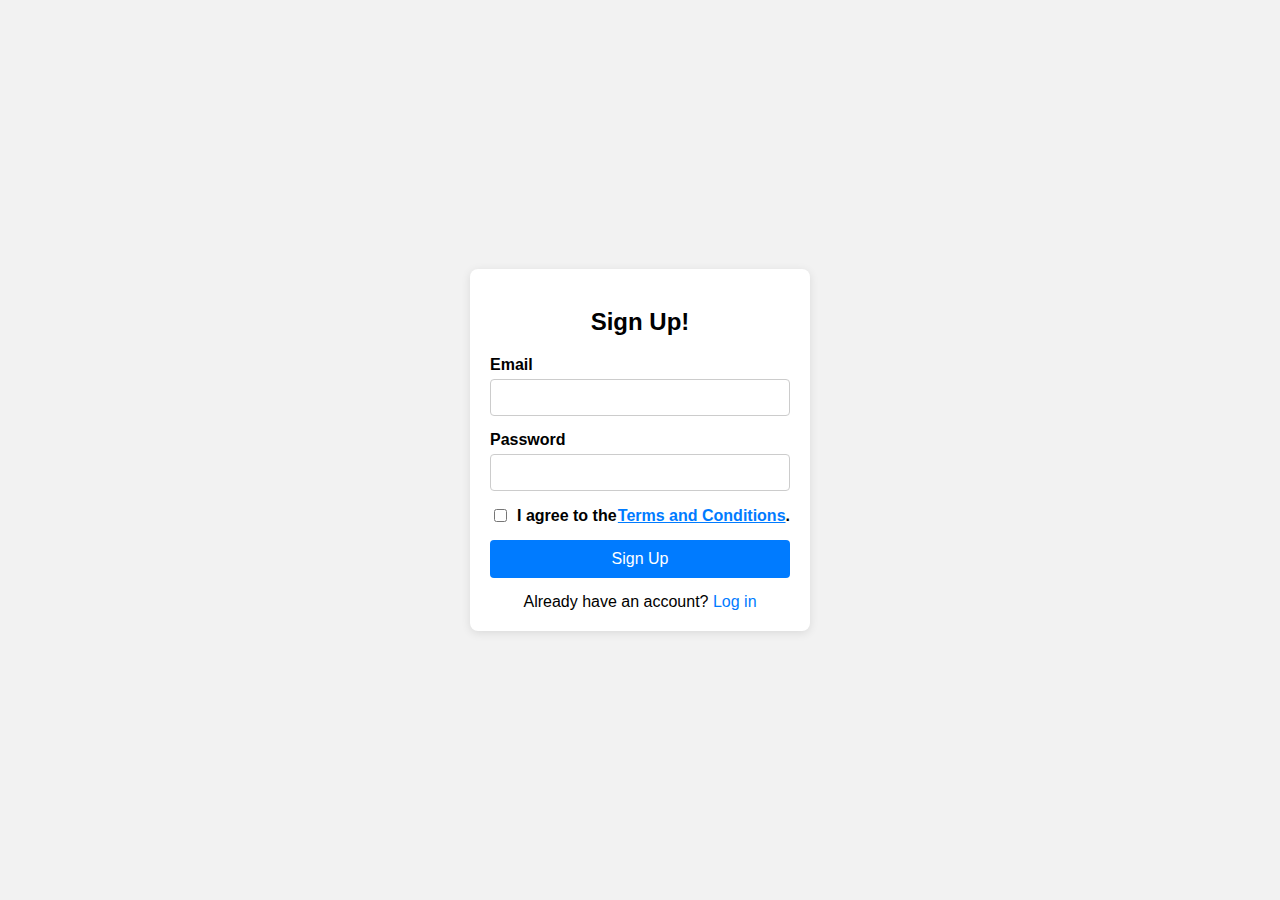
<file: assignment9/index.html>
<!DOCTYPE html>
<html lang="en">
  <head>
    <meta charset="UTF-8" />
    <meta name="viewport" content="width=device-width, initial-scale=1.0" />
    <title>Signup</title>
    <link rel="stylesheet" href="styles.css" />
  </head>
  <body>
    <div class="signup-container">
      <form class="signup-form">
        <h2>Sign Up!</h2>
        <label for="username">Email</label>
        <input type="email" id="email" name="email" required />

        <label for="password">Password</label>
        <input type="password" id="password" name="password" required />

        <label for="terms" class="terms-label">
          <input type="checkbox" id="terms" name="terms" required />
          I agree to the <a href="" target="_blank"> Terms and Conditions</a>.
        </label>

        <input type="submit" value="Sign Up" />
        <div class="already-have-account">
          Already have an account? <a href="">Log in</a>
        </div>
      </form>
    </div>
  </body>
</html>
</file>
<file: assignment1/styles.css>
header{
    margin:0;
    padding: 0;
    height: 100px;
    background:rgb(53, 51, 51);
    color: aliceblue;
    text-align: center;
    align-items: center;
    line-height: 3;
}
footer{
    margin: 0;
    margin-top: 25%;
    padding: 0;
    background-color: rgb(51, 48, 48);
    color: aliceblue;
    height: 100px;
    text-align: center;
    line-height: 3;
}
</file>
<file: assignment10/style.css>
*{
    margin: 0;
    padding: 0;
    position: relative;
}
nav{
    align-items: center;
    text-align: center;
    margin-top: 2%;
}
nav a{
    color: black;
   font-size: x-large;
   font-weight: bold;
    text-decoration: none;
    margin-left: 20px;
}
h1{
   margin-bottom: 3px;
    font-size: 600%;
    text-align: center;

}
p{
    margin-bottom: 2%;
    color: rgb(57, 54, 54);
    font-weight: 200;
    font-size: x-large;
    text-align: center;
}
form{
    margin-bottom: 3px;
 text-align: center; 
}
.container{
    vertical-align: bottom;
}
input{
   
    border-radius: 0%;
width: 500px;
height: 40px;
}
form a{
  
    text-decoration: none;
    border: solid rgb(25, 24, 24);
    padding: 10px;
    border-radius: 5%;
    color: aliceblue;
    background-color: black;
    width: 500px;
    height: 40px;
}
.container{
    position: sticky;
    margin-top: 29%;
   display:flex;
   flex-direction: column;
   margin-bottom: 20px;
   
}
.mail{
    border-color: rgb(111, 101, 101);
}
hr{
    margin-top: 30%;
    color: rgb(54, 52, 52);
}
footer{
  display: flex;
    margin: 20px;
}
.foot{
  float: left;
  font-size: larger;
}
.icon{
    position: relative;
    margin-left: 80%;
display: flex;
float: right;
}
.icon img{
    margin-left: 20px;
    max-width: 30px;
}
</file>
<file: assignment11/style.css>
* {
  margin: 20px;
  padding: 0;
}
a {
  font-size: large;
  color: black;
  text-decoration: none;
}
nav {
  display: flex;
}
.right {
  position: relative;
  margin-left: 60%;
}
.btn {
  border: 2px solid black;
  padding: 5px;
  color: aliceblue;
  background-color: black;
  border-radius: 5px;
}
.box {
  display: flex;
  gap: 20%;
  padding: 20px;
}

.box1 {
  flex: 1;
  max-width: 60vw;
  height: 70vh;
}

.box2 {
  max-width: 60vw;
  height: 70vh;
}

img {
  max-width: 100%;
  max-height: 100%;
  display: block;
}
.head {
  font-size: xx-large;
  font-weight: 800;
}
.sub {
  font-size: larger;
  color: rgb(93, 99, 105);
  font-weight: 300;
}
p {
  font-weight: 300;
  font-size: large;
}
.images img {
  max-width: 20px;
}
.images {
  display: flex;
  bottom: 0;
}
footer {
  display: flex;
  gap: 40%;
}
.topics {
  display: flex;
}
.topic1 {
  display: flex;
  flex-direction: column;
}
</file>
<file: assignment12/style.css>
* {
  margin: 0;
  padding: 0;
}
#main,
footer {
  margin: 20px 50px;
}
nav {
  display: flex;
  justify-content: space-between;
}
a {
  text-decoration: none;
  color: rgb(25, 22, 22);
  font-size: x-large;
}
.nright {
  display: flex;
  gap: 30px;
}
.btn {
  color: aliceblue;
  font-size: larger;
  background-color: black;
  padding: 10px;
  border-radius: 10%;
}
.container {
  position: relative;
  margin-top: 100px;
  display: flex;
  gap: 20%;
}
.rbox {
  height: 800px;
  width: 500px;
  border-radius: 50px;
}
.rbox img {
  height: 100%;
  width: 100%;
  display: block;
  border-radius: 20px;
}
.lbox {
  max-height: 800px;
  max-width: 700px;
  display: flex;
  flex-direction: column;
  justify-content: space-between;
}
.lbox h1 {
  font-size: 60px;
}
.lbox h2 {
  color: rgb(110, 98, 98);
  margin-top: 30px;
  font-weight: 400;
  font-size: 30px;
}

input {
  padding: 15px;
  border: 1px solid rgb(110, 98, 98);
  border-color: rgb(110, 98, 98);
  border-radius: 10px;
}
textarea {
  padding: 15px;
  border: 1px solid rgb(110, 98, 98);
  border-radius: 10px;
  height: 200px;
}
form button {
  color: aliceblue;
  background-color: black;
  padding: 15px;
  border-radius: 10px;
  margin-top: 30px;
  width: 100%;
}
.comp {
  gap: 10px;
  margin-top: 30px;
  display: flex;
  flex-direction: column;
  font-size: larger;
  font-weight: 900;
}
.name {
  font-size: larger;
  font-weight: 900;
  margin-top: 30px;
  gap: 10px;
}

footer {
  margin-top: 50px;
}
.temp1 {
  display: flex;
  flex-direction: column;
  justify-content: space-between;
}
.temp2 {
  display: flex;
  justify-content: space-between;
  gap: 50px;
}
.images img {
  max-width: 20px;
}
.images {
  display: flex;
  gap: 10px;
  bottom: 0;
}
footer {
  display: flex;
  gap: 60%;
}
.topics {
  position: relative;
  display: flex;
  flex-direction: row;
  gap: 90px;
}
.topic1 {
  display: flex;
  flex-direction: column;
  gap: 20px;
}
.name {
  display: flex;
  width: 100%;
  justify-content: space-between;
}
</file>
<file: assignment13/style.css>
#main {
  margin: 50px 100px;
  padding: 0;
}
nav {
  display: flex;
  justify-content: space-between;
}
a {
  font-size: x-large;
  text-decoration: none;
  color: rgb(64, 62, 59);
  font-weight: 600;
}
.nright {
  display: flex;
  gap: 30px;
}
nav button {
  color: aliceblue;
  background-color: black;
  border-radius: 7px;
  padding: 10px;
}
.container {
  margin-top: 80px;
  display: flex;
  justify-content: space-between;
}
.lbox img {
  width: 100%;
  height: 100%;
  border-radius: 20px;
}
.lbox {
  height: 700px;
  width: 600px;
  border-radius: 20px;
}
.rbox {
  height: 700px;
  width: 500px;
  display: block;
  border-radius: 20px;
}
.rbox {
  display: flex;
  flex-direction: column;
  gap: 1px;
}
.rbox h1 {
  font-size: 300%;
}
.rbox h2 {
  font-size: 200%;
  font-weight: 500;
  color: rgb(102, 99, 99);
}
.rbox h3 {
  font-size: 200%;
  font-weight: 600;
  color: black;
}
.rbox p {
  font-size: 150%;
  font-weight: 500;
  color: rgb(102, 99, 99);
}
.rbox button {
  padding: 15px;
  font-weight: 500;
  color: white;
  background-color: black;
  border-radius: 10px;
}
.rbox textarea {
  padding: 10px;
  font-size: 150%;
  font-weight: 500;
  color: white;
  border: none;
  margin-top: 20px;
}
.product {
}
.product img {
  width: 400px;
  height: 250px;
  border-radius: 20px;
  object-fit: cover;
}
#products {
  display: flex;
  justify-content: space-between;
  margin-top: 40px;
}
#sub {
  margin-top: 100px;
  font-weight: 100;
  color: rgb(95, 88, 88);
}
.product h2 {
  font-weight: 100;
}
.product p {
  font-weight: 100;
  font-size: x-large;
  color: rgb(95, 88, 88);
}

footer {
  margin: 50px 100px;
}
.temp1 {
  display: flex;
  flex-direction: column;
  justify-content: space-between;
}
.temp2 {
  display: flex;
  justify-content: space-between;
  gap: 50px;
}
.images img {
  max-width: 20px;
}
.images {
  display: flex;
  gap: 10px;

  bottom: 0;
}
footer {
  display: flex;
  gap: 60%;
}
.topics {
  position: relative;
  display: flex;
  flex-direction: row;
  gap: 90px;
}
.topic1 {
  display: flex;
  flex-direction: column;
  gap: 20px;
}
</file>
<file: assignment14/style.css>
#main {
  margin: 50px 100px;
  padding: 0;
}
nav {
  display: flex;
  justify-content: space-between;
}
a {
  font-size: x-large;
  text-decoration: none;
  color: rgb(64, 62, 59);
  font-weight: 600;
}
.nright {
  display: flex;
  gap: 30px;
}
nav button {
  color: aliceblue;
  background-color: black;
  border-radius: 7px;
  padding: 10px;
}
#text {
  position: relative;
  margin-top: 100px;
  width: 60vw;
}
#text h1 {
  font-size: 400%;
}
#text p {
  font-size: 200%;
  color: rgb(124, 116, 116);
}
#mainimg {
  width: 100%;
  max-height: 600px;
  border-radius: 10px;
  object-fit: cover;
  position: relative;
  margin-top: 50px;
}
.para {
  margin: 50px 200px;
  font-size: x-large;
  font-weight: 500;
}
#images {
  position: relative;
  margin-top: 100px;
  display: flex;
  justify-content: space-between;
}
#images img {
  border-radius: 10px;
  height: 400px;
  width: 600px;
  object-fit: cover;
}
.item img {
  width: 400px;
  height: 300px;
  border-radius: 10px;
}
#items {
  position: relative;
  margin-top: 30px;
  display: flex;
  justify-content: space-between;
}
.item h2 {
  color: rgb(110, 106, 106);
}

footer {
  margin: 50px 100px;
}
.temp1 {
  display: flex;
  flex-direction: column;
  justify-content: space-between;
}
.temp2 {
  display: flex;
  justify-content: space-between;
  gap: 50px;
}
.images img {
  max-width: 20px;
}
.images {
  display: flex;
  gap: 10px;

  bottom: 0;
}
footer {
  display: flex;
  gap: 60%;
}
.topics {
  position: relative;
  display: flex;
  flex-direction: row;
  gap: 90px;
}
.topic1 {
  display: flex;
  flex-direction: column;
  gap: 20px;
}
</file>
<file: assignment2/styles.css>
httml{ margin: 0;
padding: 0;
}
.heading{
    color:  rgb(39, 118, 215);
}
header{
    background-color: rgb(39, 118, 215);
    height: 100px;
    color: aliceblue;
    text-align: center;
    padding-top: 10px;
}
.fr{
    display: flex;
    flex-direction: column;
}
.btn{
    height: 3rem;
    margin-top: 2rem;
    background-color: rgb(39, 118, 215);
    color: aliceblue;
}
footer{
    margin-top: 3rem;
    height: 80px;
    background-color: rgb(40, 38, 38);
    color: aliceblue;
    text-align: center;
    line-height: 5rem;
}
</file>
<file: assignment5/styles.css>
html {
  margin: 0;
  padding: 0;
}
header {
  background-color: rgb(33, 28, 28);
  color: aliceblue;
  text-align: center;
  padding: 0.2rem;
}
.navi {
  margin-top: 1%;
  background-color: rgb(56, 49, 49);
  padding: 6px;
}
a {
  color: aliceblue;
  text-decoration: none;
  align-items: center;
  margin-left: 0.7rem;
}
.title {
  margin: 2rem 8rem;
  border-radius: 1rem;
  box-shadow: 0 4px 8px 0 rgba(0, 0, 0, 0.2);
  padding: 1rem;
}
.about {
  margin: 2rem 8rem;
  border-radius: 1rem;
  box-shadow: 0 4px 8px 0 rgba(0, 0, 0, 0.2);
  padding: 1rem;
}
.services {
  margin: 2rem 8rem;
  border-radius: 1rem;
  box-shadow: 0 4px 8px 0 rgba(0, 0, 0, 0.2);
  padding: 1rem;
}
.account {
  margin: 2rem 8rem;
  border-radius: 1rem;
  box-shadow: 0 4px 8px 0 rgba(0, 0, 0, 0.2);
  padding: 1rem;
}
.contact {
  margin: 2rem 8rem;
  border-radius: 1rem;
  box-shadow: 0 4px 8px 0 rgba(0, 0, 0, 0.2);
  padding: 1rem;
}
.login {
  margin: 2rem 8rem;
  border-radius: 1rem;
  box-shadow: 0 4px 8px 0 rgba(0, 0, 0, 0.2);
  padding: 1rem;
}
form {
  margin-left: 21rem;
  max-width: 50vh;
  background-color: rgb(244, 247, 249);
  display: flex;
  flex-direction: column;
  border-radius: 1rem;
  padding: 1.5rem;
  margin-top: 2rem;
  word-spacing: 2rem;
}
input {
  margin: 1rem;
}
.card1,
.card2,
.card3 {
  align-items: center;
  align-content: center;
  margin-left: 5rem;
  margin-right: 5rem;
  background-color: rgb(247, 246, 246);
  max-width: 35vh;
  max-height: 20vh;
  border-radius: 0.7rem;
  padding: 0.7rem;
  box-shadow: 0 4px 8px 0 rgba(0, 0, 0, 0.2);
  transition: 0.3s;
}
button {
  background-color: black;
  color: aliceblue;
  margin-left: 1rem;
  margin-right: 1rem;
}
.card {
  margin-left: 2rem;
  align-content: center;
  align-items: center;
  display: flex;
  flex-direction: row;
  padding: 0.5rem;
}
footer {
  background-color: rgb(28, 27, 27);
  color: aliceblue;
  align-items: center;
  align-content: center;
  text-align: center;
  line-height: 2rem;
}
</file>
<file: assignment6/styles.css>
*{
    margin: 0;
    padding: 20px;
}
h1{

    color: rgb(28, 98, 128);
    
}

.group{
    display: flex;
    flex-direction: row;
}
.groupimg{
    width: 200px;
    height: 200px;
    object-fit: cover;
}
.part1{
    display: flex;
    flex-direction: row;
}
.group,.section1{
    display: flex;
    flex-direction: column;
    margin: top 2px; ;
}
.group2img{
    width: 200px;
    height: 200px;
    object-fit: cover;
}
.group2{
    display: flex;
    flex-direction: row; 
    margin-left: 15%;
}

.group3{
    display: flex;
    margin: 20px;
    align-items: stretch;
    
}
.box1{
    align-items: stretch;
}
.box1,.box2{
   
    padding: 10px;
    background-color: aliceblue;
   
}
.blue{
    color: rgb(63, 106, 216);
    border:2px solid rgb(88, 88, 199);
    display: inline-block;
   
}
.responsive{
    max-height: 100%;
    width: auto;
    object-fit: contain;
}
.sub{
    margin: 15px;
}
.container {
    display: flex;
    flex-wrap: wrap;
    gap: 20px;
    justify-content: center;
    margin-top: 10px;
}
.card {
    border: 1px solid #2c8dd2;
    padding: 20px;
    width: 45%;
    box-sizing: border-box;
}
.colored{
   color:   rgb(29, 168, 227); 
   
}
p{
    margin: 5px 0;
}
</file>
<file: assignment7/style.css>
body {
  margin: 0;
  padding: 0;
  font-family: Arial, sans-serif;
}

.landing-page {
  background-image: url("background.jpg");
  background-size: cover;
  background-position: center;
  background-repeat: no-repeat;
  min-height: 100vh;
  display: flex;
  flex-direction: column;
  justify-content: space-between;
  align-items: center;
  color: white;
  text-align: center;
  padding: 20px;
}
.navbar {
  display: flex;
  justify-content: space-between;
  align-items: center;
  padding: 10px 20px;
  background-color: rgba(0, 0, 0, 0);
  position: fixed;
  width: 100%;
  top: 0;
  z-index: 1000;
}

.navbar .logo {
  color: rgb(179, 117, 117);
  font-size: 24px;
  font-weight: bold;
  margin-inline-start: 20px;
}

.navbar .nav-links {
  list-style: none;
  display: flex;
  margin: 0;
  padding: 0;
}

.navbar .nav-links li {
  margin-left: 20px;
}

.navbar .nav-links a {
  text-decoration: none;
  color: white;
  padding: 10px 20px;
  border-radius: 20px;
  background-color: rgba(255, 255, 255, 0);
  transition: background-color 0.3s ease;
}

.navbar .nav-links a:hover {
  background-color: rgba(255, 255, 255, 0.5);
}
button {
  background-color: rgba(255, 255, 255, 0.2);
  color: rgb(133, 78, 78);
  border: none;
  padding: 10px 20px;
  border-radius: 20px;
  cursor: pointer;
  transition: background-color 0.3s ease;
  margin-inline-end: 20px;
}
.navbar button:hover {
  background-color: rgba(255, 255, 255, 0.5);
  color: rgb(179, 117, 117);
}
.content {
  display: flex;
  justify-content: space-between;
  align-items: flex-start;
  width: 100%;
  padding: 20px;
}

.left-side {
  flex: 1;
  max-width: 50%;
  padding: 20px;
  color: rgb(31, 27, 27);
}

.left-side h2 {
  font-size: 5em;
  margin: 0;
}

.left-side p {
  font-size: 3em;
}

.right-side {
  background-color: rgba(255, 255, 255, 0.2);
  flex: 1;
  max-width: 50%;
  display: flex;
  flex-direction: column;
  align-items: center;
  justify-content: center;
  padding: 20px;
}

.rectangle {
  width: 80%;
  height: 200px;
  background-color: white;
  margin-bottom: 20px;
}

.square {
  width: 150px;
  height: 150px;
  background-color: white;
}
.toggle-buttons {
  display: flex;
  justify-content: center;
  align-items: center;
  margin: 20px 0;
}

.toggle-button {
  background-color: rgba(255, 255, 255, 0.2);
  color: white;
  border: none;
  padding: 10px 20px;
  border-radius: 20px;
  margin: 0 10px;
  cursor: pointer;
  transition: background-color 0.3s ease;
}

.toggle-button:hover {
  background-color: black;
}
</file>
<file: assignment9/styles.css>
body {
  font-family: Arial, sans-serif;
  background-color: #f2f2f2;
  margin: 0;
  padding: 0;
  display: flex;
  justify-content: center;
  align-items: center;
  height: 100vh;
}

.signup-container {
  background-color: #fff;
  padding: 20px;
  border-radius: 8px;
  box-shadow: 0 2px 10px rgba(0, 0, 0, 0.1);
  width: 300px;
}

.signup-form {
  display: flex;
  flex-direction: column;
}

.signup-form h2 {
  margin-bottom: 20px;
  text-align: center;
}

.signup-form label {
  margin-bottom: 5px;
  font-weight: bold;
}

.signup-form input[type="email"],
.signup-form input[type="password"] {
  padding: 10px;
  margin-bottom: 15px;
  border: 1px solid #ccc;
  border-radius: 4px;
  width: 100%;
  box-sizing: border-box;
}

.signup-form input[type="checkbox"] {
  margin-right: 10px;
}

.signup-form .terms-label {
  display: flex;
  align-items: center;
  margin-bottom: 15px;
}

.signup-form a {
  color: #007bff;
  margin-left: auto;
}

.signup-form a:hover {
  text-decoration: underline;
}

.signup-form input[type="submit"] {
  padding: 10px;
  background-color: #007bff;
  color: #fff;
  border: none;
  border-radius: 4px;
  cursor: pointer;
  font-size: 16px;
}

.signup-form input[type="submit"]:hover {
  background-color: #0056b3;
}
.already-have-account {
  text-align: center;
  margin-top: 15px;
}

.already-have-account a {
  color: #007bff;
  text-decoration: none;
}

.already-have-account a:hover {
  text-decoration: underline;
}
</file>
